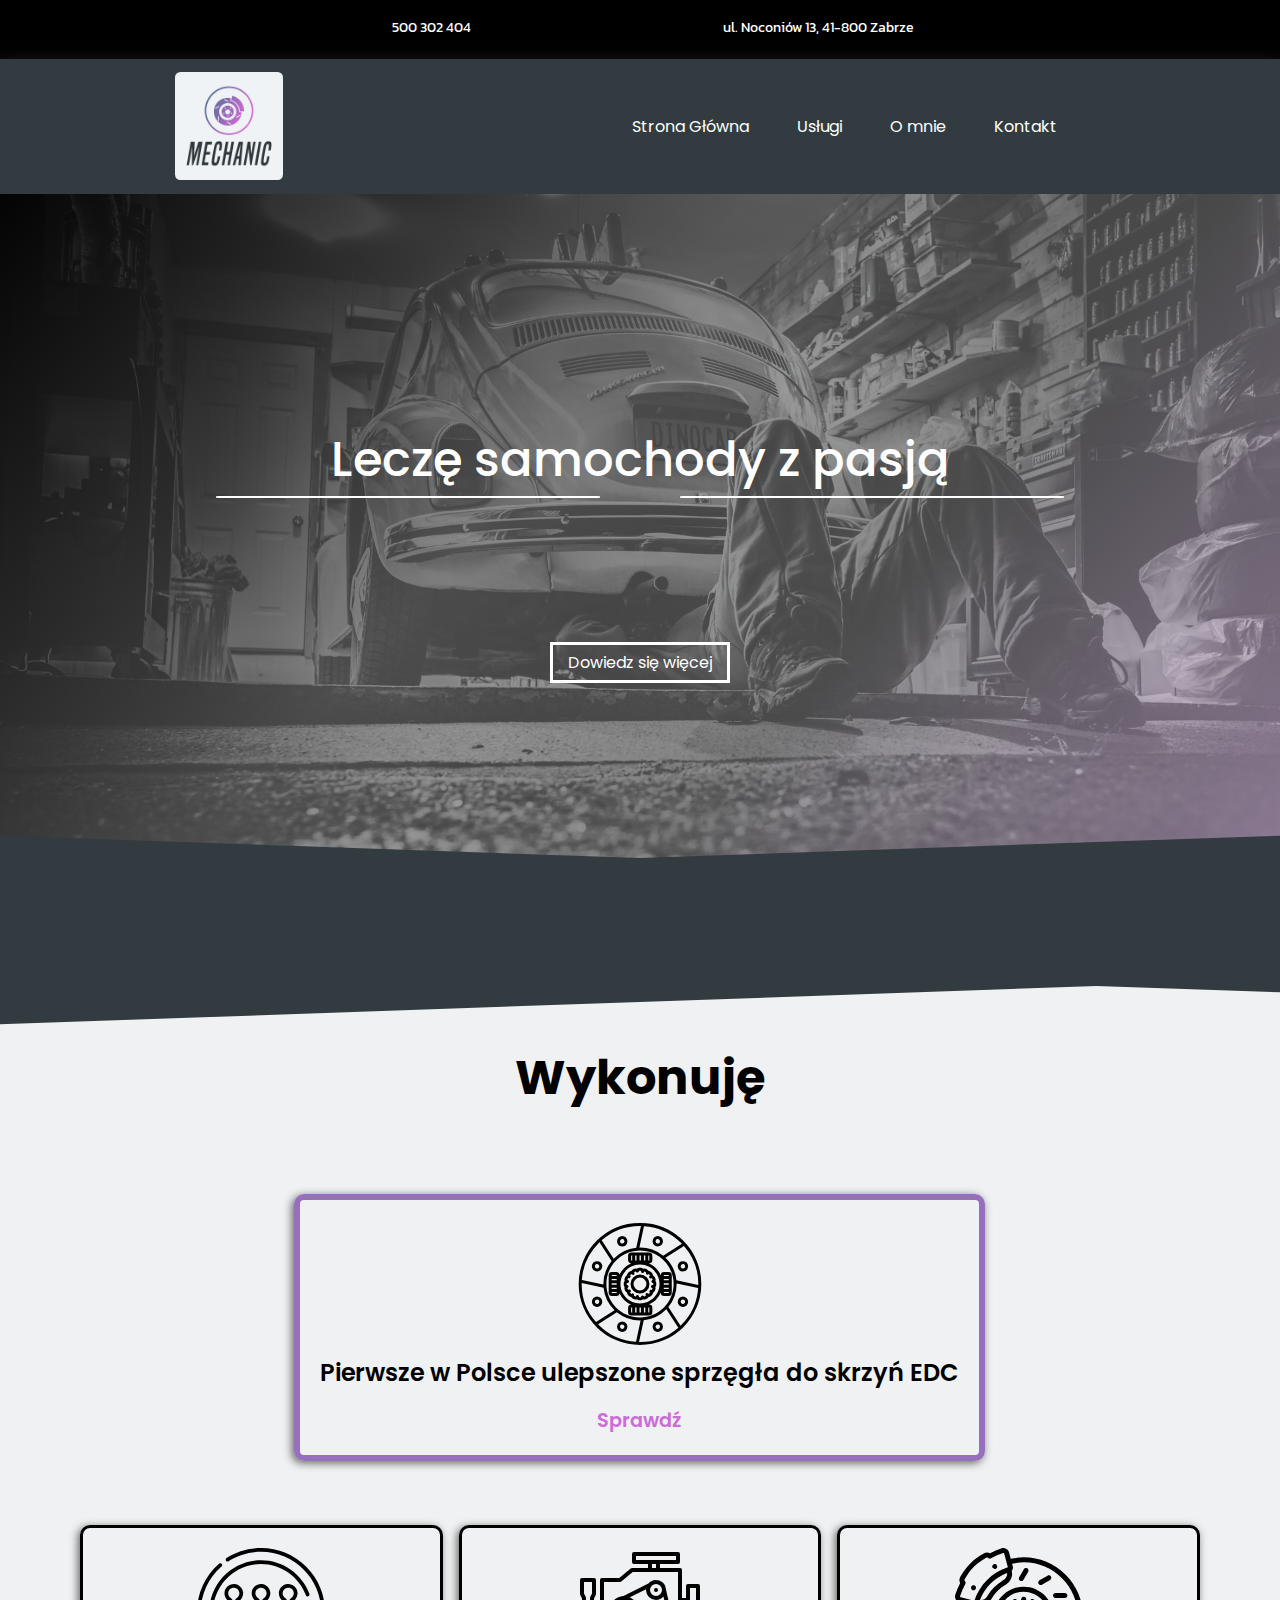
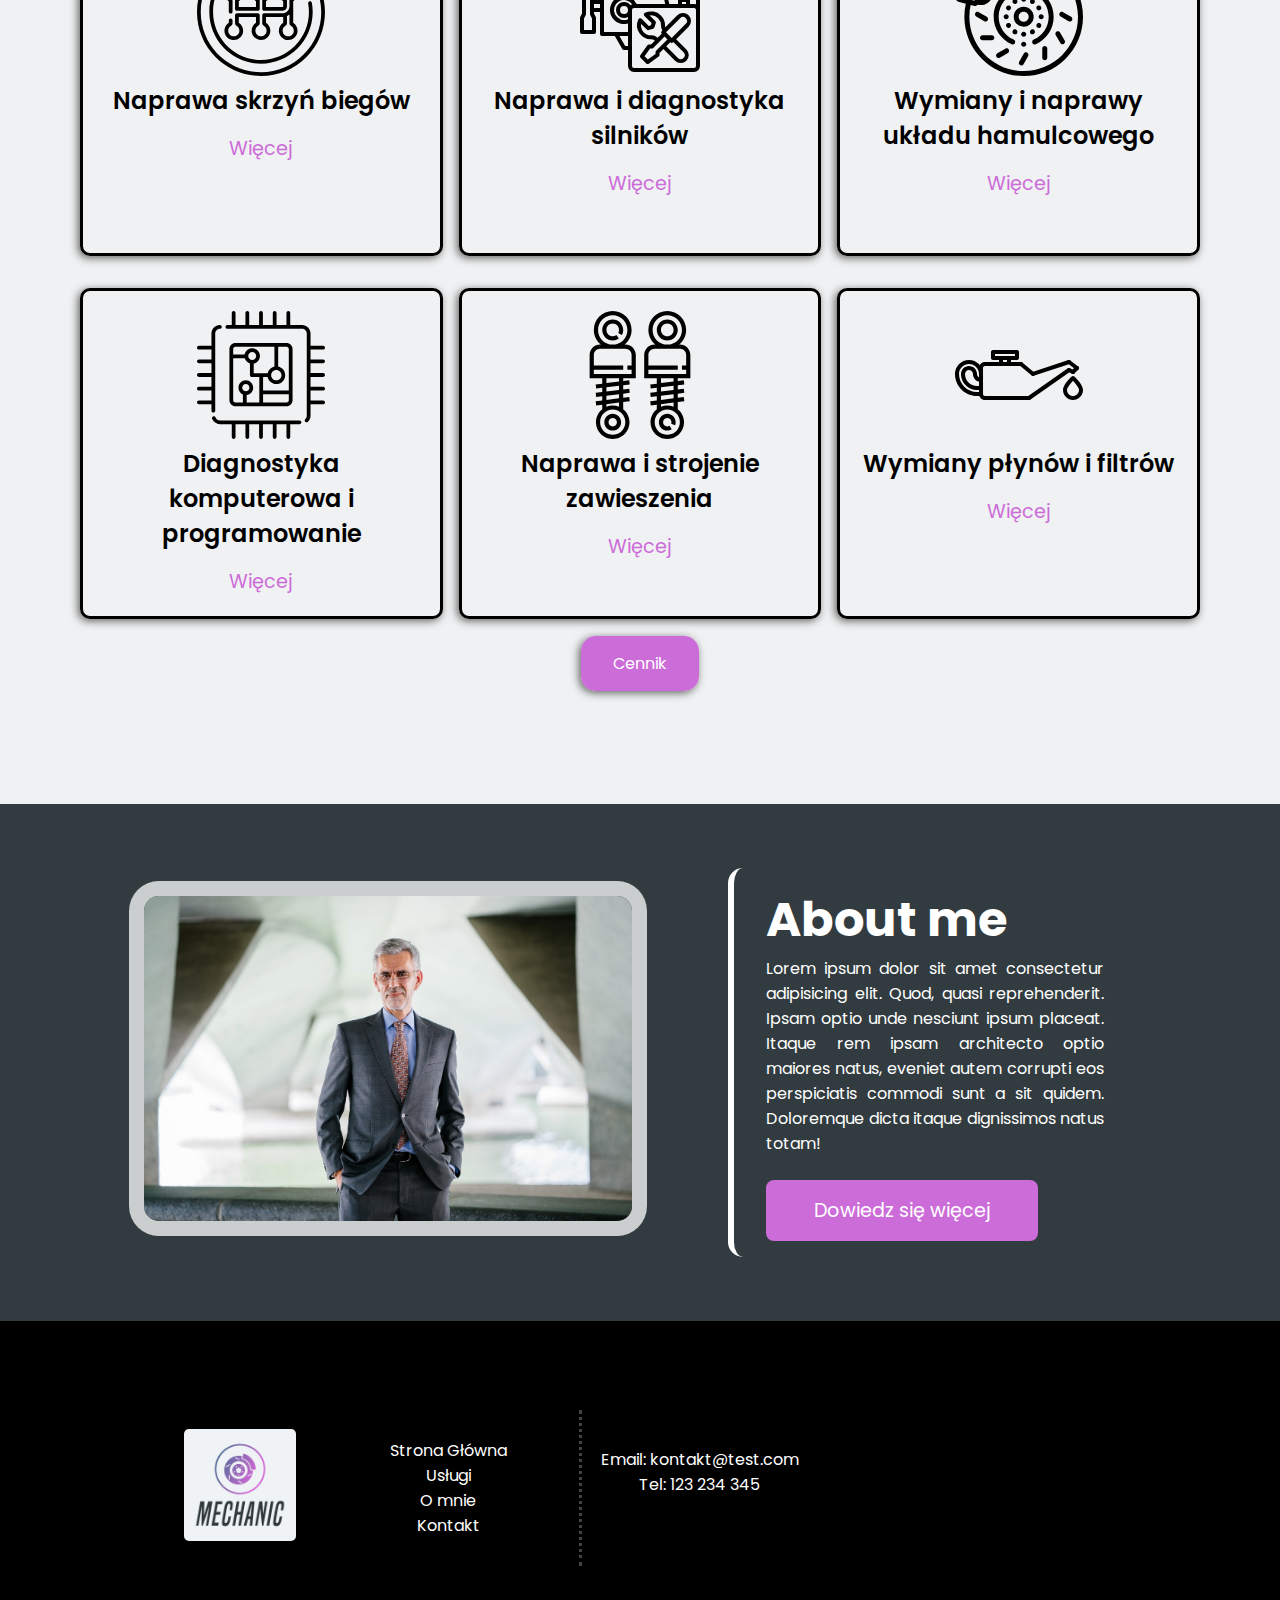
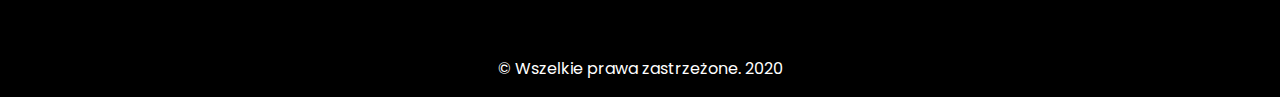
<file: index.html>
<!DOCTYPE html>
<html lang="pl">
<head>
    <meta charset="UTF-8">
    <meta name="viewport" content="width=device-width, initial-scale=1.0">

    <!-- FAVICONS -->
        <link rel="shortcut icon" href="favicon/favicon.ico">
        <link rel="icon" sizes="16x16 32x32 64x64" href="favicon/favicon.ico">
        <link rel="icon" type="image/png" sizes="196x196" href="favicon/favicon-192.png">
        <link rel="icon" type="image/png" sizes="160x160" href="favicon/favicon-160.png">
        <link rel="icon" type="image/png" sizes="96x96" href="favicon/favicon-96.png">
        <link rel="icon" type="image/png" sizes="64x64" href="favicon/favicon-64.png">
        <link rel="icon" type="image/png" sizes="32x32" href="favicon/favicon-32.png">
        <link rel="icon" type="image/png" sizes="16x16" href="favicon/favicon-16.png">
        <link rel="apple-touch-icon" href="favicon/favicon-57.png">
        <link rel="apple-touch-icon" sizes="114x114" href="favicon/favicon-114.png">
        <link rel="apple-touch-icon" sizes="72x72" href="favicon/favicon-72.png">
        <link rel="apple-touch-icon" sizes="144x144" href="favicon/favicon-144.png">
        <link rel="apple-touch-icon" sizes="60x60" href="favicon/favicon-60.png">
        <link rel="apple-touch-icon" sizes="120x120" href="favicon/favicon-120.png">
        <link rel="apple-touch-icon" sizes="76x76" href="favicon/favicon-76.png">
        <link rel="apple-touch-icon" sizes="152x152" href="favicon/favicon-152.png">
        <link rel="apple-touch-icon" sizes="180x180" href="favicon/favicon-180.png">
        <meta name="msapplication-TileColor" content="#FFFFFF">
        <meta name="msapplication-TileImage" content="favicon/favicon-144.png">
        <meta name="msapplication-config" content="favicon/browserconfig.xml">
    <!-- //////////////////////////////////////////////////////// -->


    <!-- Primary Meta Tags -->
    <title>Mechanika samochodowa | Zabrze | TomCarGarage</title>
    <meta name="title" content="Mechanika samochodowa | Zabrze | TomCarGarage">
    <meta name="description" content="Leczymy samochody z pasją. Wykonuję: naprawy skrzyń DSG i innych, diagnostykę komputerową, wymiany płynów, naprawę silników, zawieszenia i elektroniki.">

    <!-- Open Graph / Facebook -->
    <meta property="og:type" content="website">
    <meta property="og:url" content="https://tomek-strona.netlify.app/">
    <meta property="og:title" content="Mechanika samochodowa | Zabrze | TomCarGarage">
    <meta property="og:description" content="Leczymy samochody z pasją. Wykonuję: naprawy skrzyń DSG i innych, diagnostykę komputerową, wymiany płynów, naprawę silników, zawieszenia i elektroniki.">
    <meta property="og:image" content="https://tomek-strona.netlify.app/img/cover.png">

    <!-- Twitter -->
    <meta property="twitter:card" content="summary_large_image">
    <meta property="twitter:url" content="https://tomek-strona.netlify.app/">
    <meta property="twitter:title" content="Mechanika samochodowa | Zabrze | TomCarGarage">
    <meta property="twitter:description" content="Leczymy samochody z pasją. Wykonuję: naprawy skrzyń DSG i innych, diagnostykę komputerową, wymiany płynów, naprawę silników, zawieszenia i elektroniki.">
    <meta property="twitter:image" content="https://tomek-strona.netlify.app/img/cover.png">
    <meta name="keywords" content="mechanik, Zabrze, sprzęgła, dsg, auto, naprawa aut, samochody, mechanika samochodowa">
    

    <link rel="stylesheet" href="https://cdnjs.cloudflare.com/ajax/libs/font-awesome/5.15.1/css/all.min.css" integrity="sha512-+4zCK9k+qNFUR5X+cKL9EIR+ZOhtIloNl9GIKS57V1MyNsYpYcUrUeQc9vNfzsWfV28IaLL3i96P9sdNyeRssA==" crossorigin="anonymous" />

    <link rel="stylesheet" href="./css/main.css" type="text/css">
    
</head>
<body id="body">

    <div class="preloader"> 
        <div class="preloader-nut-icon">
            <img src="./img/nut_icon.svg" alt="" />
        </div>
        <p>Ładowanie...</p>    
    </div>
<!-- Upbar -->
    <div id ="upbar" class="upbar">
        <div class="upbar-container flex">
            <a href="tel:500302404" class="upbar-link">
                <div class="upbar-item flex">
                    <i class="fas fa-phone-alt"></i>
                    <span>500 302 404</span>
                </div>
            </a>
            <a href="https://goo.gl/maps/t9JzW37qsc8tWiyz9" class="upbar-link" target="_blank">
                <div class="upbar-item flex">
                    <i class="fas fa-map-marked-alt"></i>
                    <span>ul. Noconiów 13, 41-800 Zabrze</span>
                </div>
            </a>
        </div>
    </div>
<!-- Navbar -->
    <div id="navbar" class="navbar flex">
        <div class="logo">
            <a href="/" class="logo-link">
                <img src="./img/default.png" alt="logo" id="logo-img"/>
            </a>
        </div>
        <!-- Menu -->
        <nav>
            <ul id="desctop-menu" class="flex">
                <li>
                    <a href="/">Strona Główna</a>
                </li>
                <li>
                    <a href="/uslugi">Usługi</a>
                </li>
                <li>
                    <a href="/o-mnie">O mnie</a>
                </li>
                <li>
                    <a href="/kontakt">Kontakt</a>
                </li>
            </ul>

            <a id ="hamburger" href="javascript: void(0)">
                <i class="fas fa-bars"></i>
            </a>
        </nav>
        <div id="mobile-menu-container" class="inactive">
            <div id="close-icon-mobile-menu" class="close-icon">
                <i class="fas fa-times"></i>
            </div>
            <ul id="mobile-menu" class="flex">
                <li>
                    <a href="/">Strona Główna</a>
                </li>
                <li>
                    <a href="/uslugi">Usługi</a>
                </li>
                <li>
                    <a href="/o-mnie">O mnie</a>
                </li>
                <li>
                    <a href="/kontakt">Kontakt</a>
                </li>
            </ul>
            <div class="quick-contact flex">
                <a href="tel:500302404" target="_blank" class="call button-color-bg">
                    <i class="fas fa-phone-alt"></i> Zadzwoń
                </a>
                <a href="https://goo.gl/maps/t9JzW37qsc8tWiyz9" target="_blank" class="call button-color-bg">
                    <i class="fas fa-map-marked-alt"></i> Prowadź do warsztatu
                </a>
            </div>
        </div>
        
    </div>
    <div id="main" class="content">
        
        <!-- Showcase -->
        <div class="showcase flex">
            <div class="bg-gradient flex">
                <div class="showcase-paragraph text-center">
                    <p> Leczę samochody z pasją</p>
                </div>
                <div class="line-with-key-container flex">   
                    <div class="line-left">
                        <hr />
                    </div>
                    <div class="key-icon">
                        <i class="fas fa-wrench"></i>
                    </div>
                    <div class="line-right">
                        <hr/>
                    </div>
                </div>
                <!-- Tutaj musi być grid -->
                <div class="check-for-more ">
                    <a href="#what-i-am-doing" class="scrollTo button-white-transparent text-center">
                        Dowiedz się więcej                      
                        <br/>
                        <i class="fas fa-arrow-down"></i>
                    </a>
                </div>
            
            </div>
        
        </div>

        <!-- What i do -->
        <div class="container-what-i-am-doing">
        <div class="divider-1"></div>
        <div class="divider-2"></div>
        <div class="container-grid text-center">
            <h1 id="what-i-am-doing">Wykonuję</h1>
            <div class="services grid">
                <div class="card service-1 ">
                    <img src="./img/clutch-disc.svg" alt="sprzęgło-icon">
                    <p class="text-bold">Pierwsze w Polsce ulepszone sprzęgła do skrzyń EDC</p>
                    
                    <a href="/uslugi" class="text-bold">
                        Sprawdź
                       <i class= " fas fa-arrow-circle-right visible" ></i>
                    </a>

                </div>
                <div class="card service-2 ">
                    <img src="./img/transmission.svg" alt="sprzęgło-icon">
                    <p class="text-bold">Naprawa skrzyń biegów</p>
                    
                    <a href="/uslugi" class="">
                        Więcej
                       <i class= " fas fa-arrow-circle-right visible" ></i>
                    </a>

                </div>
                <div class="card service-2 ">
                    <img src="./img/engine.svg" alt="sprzęgło-icon">
                    <p class="text-bold">Naprawa i diagnostyka silników</p>
                    
                    <a href="/uslugi" class="">
                        Więcej
                       <i class= " fas fa-arrow-circle-right visible" ></i>
                    </a>

                </div>
                <div class="card service-2 ">
                    <img src="./img/disc-brake.svg" alt="sprzęgło-icon">
                    <p class="text-bold">Wymiany i naprawy układu hamulcowego</p>
                    
                    <a href="/uslugi" class="">
                        Więcej
                       <i class= " fas fa-arrow-circle-right visible" ></i>
                    </a>

                </div>
                <div class="card service-2 ">
                    <img src="./img/cpu.svg" alt="sprzęgło-icon">
                    <p class="text-bold">Diagnostyka komputerowa i programowanie</p>
                    
                    <a href="/uslugi" class="">
                        Więcej
                       <i class= " fas fa-arrow-circle-right visible" ></i>
                    </a>

                </div>
                <div class="card service-2 ">
                    <img src="./img/car-parts.svg" alt="sprzęgło-icon">
                    <p class="text-bold">Naprawa i strojenie zawieszenia</p>
                    
                    <a href="/uslugi" class="">
                        Więcej
                       <i class= " fas fa-arrow-circle-right visible" ></i>
                    </a>

                </div>
                <div class="card service-2 ">
                    <img src="./img/engine-oil.svg" alt="sprzęgło-icon">
                    <p class="text-bold">Wymiany płynów i filtrów</p>
                    
                    <a href="#" class="">
                        Więcej
                       <i class= " fas fa-arrow-circle-right visible" ></i>
                    </a>

                </div>
                
            </div>
            <div class="price-list text-center">
                <a href="/uslugi" class="button-color-bg">Cennik</a>
            </div> 
        </div>
        
        </div>
        <!-- About me -->
        <div class="grid about-me-container ">
            <!-- Zrobić slideshow!!! -->
            <div class="photo"> 
                <img src="./img/pexels-mentatdgt-1138903.jpg" alt="moje zdjęcie" />
            </div>
            <div class="text">
                <h1>About me</h1>
                <p>Lorem ipsum dolor sit amet consectetur adipisicing elit. Quod, quasi reprehenderit. Ipsam optio unde nesciunt ipsum placeat. Itaque rem ipsam architecto optio maiores natus, eveniet autem corrupti eos perspiciatis commodi sunt a sit quidem. Doloremque dicta itaque dignissimos natus totam!</p>
                <a href="/o-mnie" class="button-color-animated-arrow">Dowiedz się więcej <i class= " fas fa-arrow-circle-right visible " ></i></a>
            </div>
        </div>
    
        <!-- Footer (PRZENIEŚĆ POZA MAIN)-->
        <footer>
            <div class="footer grid">
                <div class="footer-logo">
                    <a href="/" class="logo-link">
                        <img src="./img/default.png" alt="logo"/>
                    </a>
                </div>
                <div class="footer-menu">
                    <ul class="">
                        <li>
                            <a href="/">Strona Główna</a>
                        </li>
                        <li>
                            <a href="uslugi.html">Usługi</a>
                        </li>
                        <li>
                            <a href="o-mnie.html">O mnie</a>
                        </li>
                        <li>
                            <a href="kontakt.html">Kontakt</a>
                        </li>
                    </ul>
                </div>
                <div class="footer-kontakt flex">
                    <div class="footer-line"></div>
                    <div class="tel-email flex">
                        <p>Email: kontakt@test.com</p>
                        <p>Tel: 123 234 345</p>
                        <div class="social-media flex">
                            <a href="#">
                                <i class="fab fa-facebook-square facebook-icon"></i>
                            </a>
                            <a href="#">
                                <i class="fab fa-twitter-square twitter-icon"></i>
                            </a>
                        </div>
                    </div>
                    
                    <div class="footer-map">
                        <iframe src="https://www.google.com/maps/embed?pb=!1m18!1m12!1m3!1d2550.2762153702884!2d18.795979416092482!3d50.26810097945069!2m3!1f0!2f0!3f0!3m2!1i1024!2i768!4f13.1!3m3!1m2!1s0x471133045d5e6ad3%3A0xc408159da229791a!2sNoconi%C3%B3w%2013%2C%2041-810%20Zabrze!5e0!3m2!1spl!2spl!4v1610849363486!5m2!1spl!2spl" width="300" height="200" frameborder="0" style="border:0;" allowfullscreen="" aria-hidden="false" tabindex="0"></iframe>
                    </div>
                </div>
                
            </div>
            <div class="copy text-center"><span>&copy Wszelkie prawa zastrzeżone. 2020</span></div>
        </footer>
    </div>

    <script src="https://cdnjs.cloudflare.com/ajax/libs/gsap/3.6.0/gsap.min.js"></script>
    <script src="https://code.jquery.com/jquery-3.5.1.min.js" integrity="sha256-9/aliU8dGd2tb6OSsuzixeV4y/faTqgFtohetphbbj0=" crossorigin="anonymous"></script>
    <script src="./js/main.js"></script>
</body>
</html>
</file>
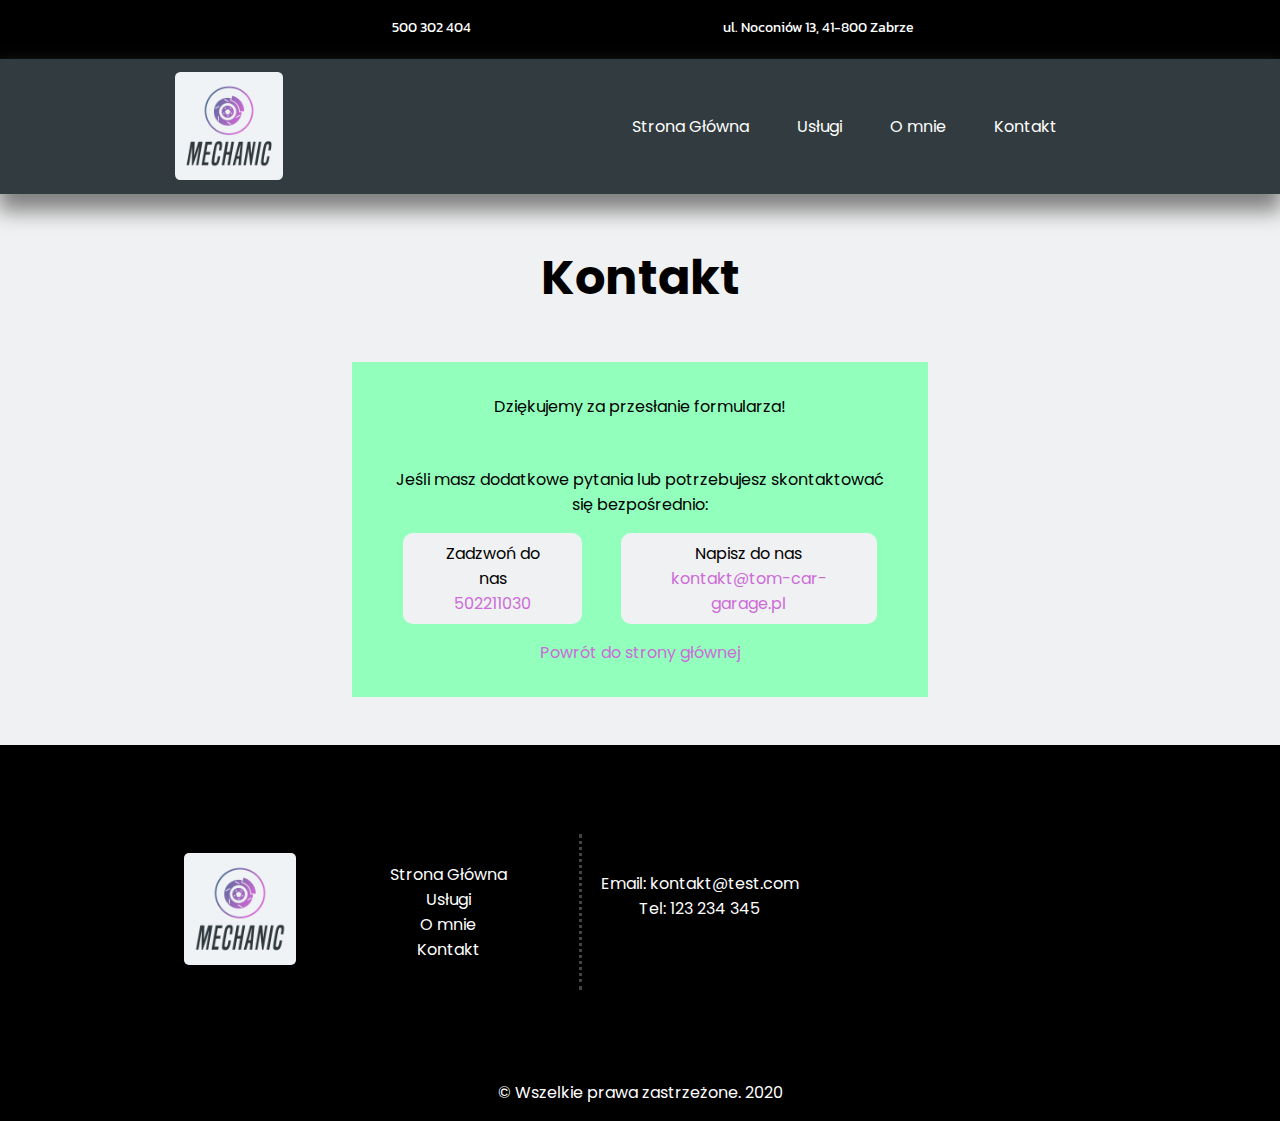
<file: form-success.html>
<!DOCTYPE html>
<html lang="pl">
<head>
    <meta charset="UTF-8">
    <meta http-equiv="X-UA-Compatible" content="IE=edge">
    <meta name="viewport" content="width=device-width, initial-scale=1.0">

    <link rel="shortcut icon" href="favicon/favicon.ico">
        <link rel="icon" sizes="16x16 32x32 64x64" href="favicon/favicon.ico">
        <link rel="icon" type="image/png" sizes="196x196" href="favicon/favicon-192.png">
        <link rel="icon" type="image/png" sizes="160x160" href="favicon/favicon-160.png">
        <link rel="icon" type="image/png" sizes="96x96" href="favicon/favicon-96.png">
        <link rel="icon" type="image/png" sizes="64x64" href="favicon/favicon-64.png">
        <link rel="icon" type="image/png" sizes="32x32" href="favicon/favicon-32.png">
        <link rel="icon" type="image/png" sizes="16x16" href="favicon/favicon-16.png">
        <link rel="apple-touch-icon" href="favicon/favicon-57.png">
        <link rel="apple-touch-icon" sizes="114x114" href="favicon/favicon-114.png">
        <link rel="apple-touch-icon" sizes="72x72" href="favicon/favicon-72.png">
        <link rel="apple-touch-icon" sizes="144x144" href="favicon/favicon-144.png">
        <link rel="apple-touch-icon" sizes="60x60" href="favicon/favicon-60.png">
        <link rel="apple-touch-icon" sizes="120x120" href="favicon/favicon-120.png">
        <link rel="apple-touch-icon" sizes="76x76" href="favicon/favicon-76.png">
        <link rel="apple-touch-icon" sizes="152x152" href="favicon/favicon-152.png">
        <link rel="apple-touch-icon" sizes="180x180" href="favicon/favicon-180.png">
        <meta name="msapplication-TileColor" content="#FFFFFF">
        <meta name="msapplication-TileImage" content="favicon/favicon-144.png">
        <meta name="msapplication-config" content="favicon/browserconfig.xml">



    <title>Formularz wysłany!</title>

    <meta name="keywords" content="mechanik, Zabrze, sprzęgła, dsg, auto, naprawa aut, samochody, mechanika samochodowa">
    

    <link rel="stylesheet" href="https://cdnjs.cloudflare.com/ajax/libs/font-awesome/5.15.1/css/all.min.css" integrity="sha512-+4zCK9k+qNFUR5X+cKL9EIR+ZOhtIloNl9GIKS57V1MyNsYpYcUrUeQc9vNfzsWfV28IaLL3i96P9sdNyeRssA==" crossorigin="anonymous" />
    <link rel="stylesheet" href="./css/main.css" type="text/css">
</head>
<body>
    <!-- Upbar -->
    <div id ="upbar" class="upbar">
        <div class="upbar-container flex">
            <a href="tel:500302404" class="upbar-link">
                <div class="upbar-item flex">
                    <i class="fas fa-phone-alt"></i>
                    <span>500 302 404</span>
                </div>
            </a>
            <a href="https://goo.gl/maps/t9JzW37qsc8tWiyz9" class="upbar-link" target="_blank">
                <div class="upbar-item flex">
                    <i class="fas fa-map-marked-alt"></i>
                    <span>ul. Noconiów 13, 41-800 Zabrze</span>
                </div>
            </a>
        </div>
    </div>
    <!-- Navbar -->
    <div id="navbar" class="navbar flex">
        <div class="logo">
            <a href="/" class="logo-link">
                <img src="./img/default.png" alt="logo" id="logo-img"/>
            </a>
        </div>
        <!-- Menu -->
        <nav>
            <ul id="desctop-menu" class="flex">
                <li>
                    <a href="/">Strona Główna</a>
                </li>
                <li>
                    <a href="/uslugi">Usługi</a>
                </li>
                <li>
                    <a href="/o-mnie">O mnie</a>
                </li>
                <li>
                    <a href="/kontakt">Kontakt</a>
                </li>
            </ul>

            <a id ="hamburger" href="javascript: void(0)">
                <i class="fas fa-bars"></i>
            </a>
        </nav>
        <div id="mobile-menu-container" class="inactive">
            <div id="close-icon-mobile-menu" class="close-icon">
                <i class="fas fa-times"></i>
            </div>
            <ul id="mobile-menu" class="flex">
                <li>
                    <a href="/">Strona Główna</a>
                </li>
                <li>
                    <a href="/uslugi">Usługi</a>
                </li>
                <li>
                    <a href="/o-mnie">O mnie</a>
                </li>
                <li>
                    <a href="/kontakt">Kontakt</a>
                </li>
            </ul>
            <div class="quick-contact flex">
                <a href="tel:500302404" target="_blank" class="call button-color-bg">
                    <i class="fas fa-phone-alt"></i> Zadzwoń
                </a>
                <a href="https://goo.gl/maps/t9JzW37qsc8tWiyz9" target="_blank" class="call button-color-bg">
                    <i class="fas fa-map-marked-alt"></i> Prowadź do warsztatu
                </a>
            </div>
        </div>
        
    </div>

    <main class="main-contact content">
        <header class="contact-me-header">
            <h1>Kontakt</h1>
        </header>
        <article class="success-msg-container">
            <div class="success-msg-div">
                <p class="msg">Dziękujemy za przesłanie formularza!</p>
                <p class="additional-msg">Jeśli masz dodatkowe pytania lub potrzebujesz skontaktować się bezpośrednio:</p>
                <div class="contact-forms">
                    <div class="contact-form contact-form-phone">
                        <p>Zadzwoń do nas</p>
                        <a href="tel:502211030">
                            <i class="fas fa-phone-alt"></i>
                            502211030
                        </a>
                    </div>
                    <div class="contact-form contact-form-mail">
                        <p>Napisz do nas</p>
                        <a href="mailto:kontakt@tom-car-garage.pl">
                            <i class="fas fa-envelope"></i>
                            kontakt@tom-car-garage.pl
                        </a>
                    </div>
                </div>
                <p>
                    <a href="/"><i class="fas fa-long-arrow-alt-left"></i> Powrót do strony głównej</a>
                </p>
            </div>
        </article>
    </main>
    <footer>
        <div class="footer grid">
            <div class="footer-logo">
                <a href="/" class="logo-link">
                    <img src="./img/default.png" alt="logo"/>
                </a>
            </div>
            <div class="footer-menu">
                <ul class="">
                    <li>
                        <a href="/">Strona Główna</a>
                    </li>
                    <li>
                        <a href="/uslugi">Usługi</a>
                    </li>
                    <li>
                        <a href="/o-mnie">O mnie</a>
                    </li>
                    <li>
                        <a href="/kontakt">Kontakt</a>
                    </li>
                </ul>
            </div>
            <div class="footer-kontakt flex">
                <div class="footer-line"></div>
                <div class="tel-email flex">
                    <p>Email: kontakt@test.com</p>
                    <p>Tel: 123 234 345</p>
                    <div class="social-media flex">
                        <a href="#">
                            <i class="fab fa-facebook-square facebook-icon"></i>
                        </a>
                        <a href="#">
                            <i class="fab fa-twitter-square twitter-icon"></i>
                        </a>
                    </div>
                </div>
                
                <div class="footer-map">
                    <iframe src="https://www.google.com/maps/embed?pb=!1m18!1m12!1m3!1d2550.2762153702884!2d18.795979416092482!3d50.26810097945069!2m3!1f0!2f0!3f0!3m2!1i1024!2i768!4f13.1!3m3!1m2!1s0x471133045d5e6ad3%3A0xc408159da229791a!2sNoconi%C3%B3w%2013%2C%2041-810%20Zabrze!5e0!3m2!1spl!2spl!4v1610849363486!5m2!1spl!2spl" width="300" height="200" frameborder="0" style="border:0;" allowfullscreen="" aria-hidden="false" tabindex="0"></iframe>
                </div>
            </div>
            
        </div>
        <div class="copy text-center"><span>&copy Wszelkie prawa zastrzeżone. 2020</span></div>
    </footer>

    <script src="https://code.jquery.com/jquery-3.5.1.min.js" integrity="sha256-9/aliU8dGd2tb6OSsuzixeV4y/faTqgFtohetphbbj0=" crossorigin="anonymous"></script>
    <script src="https://cdnjs.cloudflare.com/ajax/libs/gsap/3.6.0/gsap.min.js"></script>
    <script src="./js/main.js"></script>
    
</body>
</html>
</file>
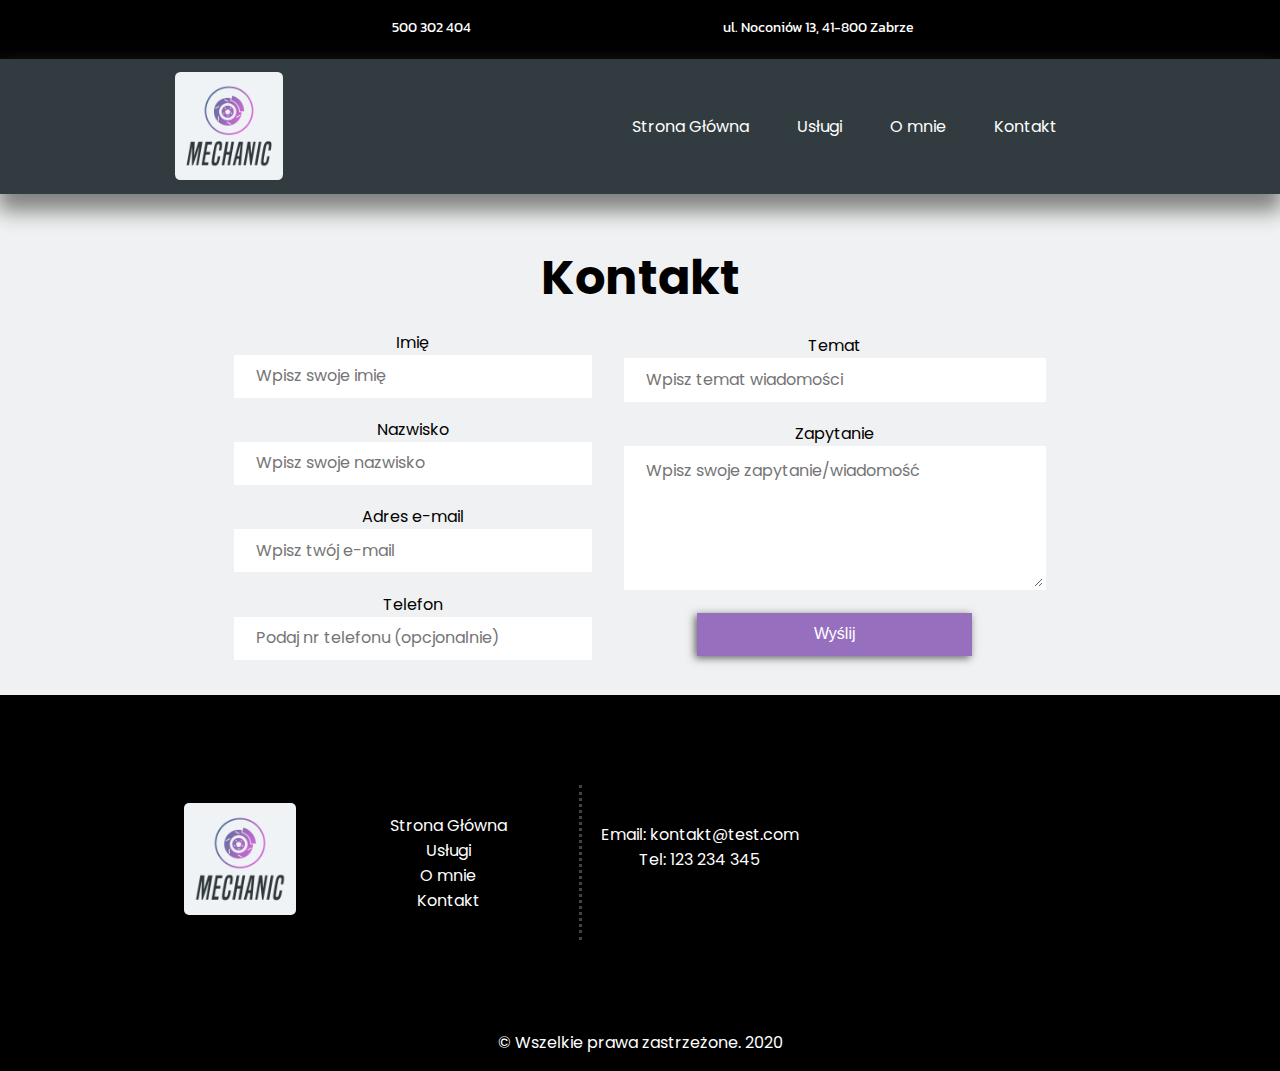
<file: kontakt.html>
<!DOCTYPE html>
<html lang="pl">
<head>
    <meta charset="UTF-8">
    <meta http-equiv="X-UA-Compatible" content="IE=edge">
    <meta name="viewport" content="width=device-width, initial-scale=1.0">

    <link rel="shortcut icon" href="favicon/favicon.ico">
        <link rel="icon" sizes="16x16 32x32 64x64" href="favicon/favicon.ico">
        <link rel="icon" type="image/png" sizes="196x196" href="favicon/favicon-192.png">
        <link rel="icon" type="image/png" sizes="160x160" href="favicon/favicon-160.png">
        <link rel="icon" type="image/png" sizes="96x96" href="favicon/favicon-96.png">
        <link rel="icon" type="image/png" sizes="64x64" href="favicon/favicon-64.png">
        <link rel="icon" type="image/png" sizes="32x32" href="favicon/favicon-32.png">
        <link rel="icon" type="image/png" sizes="16x16" href="favicon/favicon-16.png">
        <link rel="apple-touch-icon" href="favicon/favicon-57.png">
        <link rel="apple-touch-icon" sizes="114x114" href="favicon/favicon-114.png">
        <link rel="apple-touch-icon" sizes="72x72" href="favicon/favicon-72.png">
        <link rel="apple-touch-icon" sizes="144x144" href="favicon/favicon-144.png">
        <link rel="apple-touch-icon" sizes="60x60" href="favicon/favicon-60.png">
        <link rel="apple-touch-icon" sizes="120x120" href="favicon/favicon-120.png">
        <link rel="apple-touch-icon" sizes="76x76" href="favicon/favicon-76.png">
        <link rel="apple-touch-icon" sizes="152x152" href="favicon/favicon-152.png">
        <link rel="apple-touch-icon" sizes="180x180" href="favicon/favicon-180.png">
        <meta name="msapplication-TileColor" content="#FFFFFF">
        <meta name="msapplication-TileImage" content="favicon/favicon-144.png">
        <meta name="msapplication-config" content="favicon/browserconfig.xml">



    <title>Kontakt | Mechanik Zabrze</title>

    <meta name="keywords" content="mechanik, Zabrze, sprzęgła, dsg, auto, naprawa aut, samochody, mechanika samochodowa">
    

    <link rel="stylesheet" href="https://cdnjs.cloudflare.com/ajax/libs/font-awesome/5.15.1/css/all.min.css" integrity="sha512-+4zCK9k+qNFUR5X+cKL9EIR+ZOhtIloNl9GIKS57V1MyNsYpYcUrUeQc9vNfzsWfV28IaLL3i96P9sdNyeRssA==" crossorigin="anonymous" />
    <link rel="stylesheet" href="./css/main.css" type="text/css">
</head>
<body>
    <div class="preloader"> 
        <div class="preloader-nut-icon">
            <img src="./img/nut_icon.svg" alt="" />
        </div>
        <p>Ładowanie...</p>    
    </div>
    <!-- Upbar -->
    <div id ="upbar" class="upbar">
        <div class="upbar-container flex">
            <a href="tel:500302404" class="upbar-link">
                <div class="upbar-item flex">
                    <i class="fas fa-phone-alt"></i>
                    <span>500 302 404</span>
                </div>
            </a>
            <a href="https://goo.gl/maps/t9JzW37qsc8tWiyz9" class="upbar-link" target="_blank">
                <div class="upbar-item flex">
                    <i class="fas fa-map-marked-alt"></i>
                    <span>ul. Noconiów 13, 41-800 Zabrze</span>
                </div>
            </a>
        </div>
    </div>
    <!-- Navbar -->
    <div id="navbar" class="navbar flex">
        <div class="logo">
            <a href="/" class="logo-link">
                <img src="./img/default.png" alt="logo" id="logo-img"/>
            </a>
        </div>
        <!-- Menu -->
        <nav>
            <ul id="desctop-menu" class="flex">
                <li>
                    <a href="/">Strona Główna</a>
                </li>
                <li>
                    <a href="/uslugi">Usługi</a>
                </li>
                <li>
                    <a href="/o-mnie">O mnie</a>
                </li>
                <li>
                    <a href="/kontakt">Kontakt</a>
                </li>
            </ul>

            <a id ="hamburger" href="javascript: void(0)">
                <i class="fas fa-bars"></i>
            </a>
        </nav>
        <div id="mobile-menu-container" class="inactive">
            <div id="close-icon-mobile-menu" class="close-icon">
                <i class="fas fa-times"></i>
            </div>
            <ul id="mobile-menu" class="flex">
                <li>
                    <a href="/">Strona Główna</a>
                </li>
                <li>
                    <a href="/uslugi">Usługi</a>
                </li>
                <li>
                    <a href="/o-mnie">O mnie</a>
                </li>
                <li>
                    <a href="/kontakt">Kontakt</a>
                </li>
            </ul>
            <div class="quick-contact flex">
                <a href="tel:500302404" target="_blank" class="call button-color-bg">
                    <i class="fas fa-phone-alt"></i> Zadzwoń
                </a>
                <a href="https://goo.gl/maps/t9JzW37qsc8tWiyz9" target="_blank" class="call button-color-bg">
                    <i class="fas fa-map-marked-alt"></i> Prowadź do warsztatu
                </a>
            </div>
        </div>
        
    </div>

    <main class="main-contact content">
        <header class="contact-me-header">
            <h1>Kontakt</h1>
        </header>
        <form method="POST" class="contact-form" netlify netlify-honeypot="bot-field" data-netlify="true" name="kontakt-form" action="/form-success">
            <div class="form-client-data">
                <label class="bot-field" for="bot-field">
                    Bot-field
                    <input type="text" name="bot-field" id="bot-field">
                </label>
                <label for="first-name">
                    Imię
                    <input id="first-name" type="text" name="first-name" placeholder="Wpisz swoje imię" required />
                </label>
                <label for="last-name">
                    Nazwisko
                    <input id="last-name" type="text" name="last-name" placeholder="Wpisz swoje nazwisko" required/>
                </label>
                <label for="email">
                    Adres e-mail
                    <input id="email" type="email" name="email" placeholder="Wpisz twój e-mail" required/>
                </label>
                <label for="phone">
                    Telefon
                    <input id="phone" type="tel" name="phone" placeholder="Podaj nr telefonu (opcjonalnie)"/>
                </label>
            </div>
            <div class="form-client-message">
                <label for="topic">
                    Temat
                    <input id="topic" class="form-topic" type="text" name="topic" placeholder="Wpisz temat wiadomości"/>
                </label>
                <label for="msg">
                    Zapytanie
                    <textarea class="msg" name="msg" id="msg" placeholder="Wpisz swoje zapytanie/wiadomość" required></textarea>
                </label>
                <input class="submit-btn" type="submit" value="Wyślij">
            </div>
            
            
        </form>
    </main>
    <footer>
        <div class="footer grid">
            <div class="footer-logo">
                <a href="/" class="logo-link">
                    <img src="./img/default.png" alt="logo"/>
                </a>
            </div>
            <div class="footer-menu">
                <ul class="">
                    <li>
                        <a href="/">Strona Główna</a>
                    </li>
                    <li>
                        <a href="/uslugi">Usługi</a>
                    </li>
                    <li>
                        <a href="/o-mnie">O mnie</a>
                    </li>
                    <li>
                        <a href="/kontakt">Kontakt</a>
                    </li>
                </ul>
            </div>
            <div class="footer-kontakt flex">
                <div class="footer-line"></div>
                <div class="tel-email flex">
                    <p>Email: kontakt@test.com</p>
                    <p>Tel: 123 234 345</p>
                    <div class="social-media flex">
                        <a href="#">
                            <i class="fab fa-facebook-square facebook-icon"></i>
                        </a>
                        <a href="#">
                            <i class="fab fa-twitter-square twitter-icon"></i>
                        </a>
                    </div>
                </div>
                
                <div class="footer-map">
                    <iframe src="https://www.google.com/maps/embed?pb=!1m18!1m12!1m3!1d2550.2762153702884!2d18.795979416092482!3d50.26810097945069!2m3!1f0!2f0!3f0!3m2!1i1024!2i768!4f13.1!3m3!1m2!1s0x471133045d5e6ad3%3A0xc408159da229791a!2sNoconi%C3%B3w%2013%2C%2041-810%20Zabrze!5e0!3m2!1spl!2spl!4v1610849363486!5m2!1spl!2spl" width="300" height="200" frameborder="0" style="border:0;" allowfullscreen="" aria-hidden="false" tabindex="0"></iframe>
                </div>
            </div>
            
        </div>
        <div class="copy text-center"><span>&copy Wszelkie prawa zastrzeżone. 2020</span></div>
    </footer>

    <script src="https://code.jquery.com/jquery-3.5.1.min.js" integrity="sha256-9/aliU8dGd2tb6OSsuzixeV4y/faTqgFtohetphbbj0=" crossorigin="anonymous"></script>
    <script src="https://cdnjs.cloudflare.com/ajax/libs/gsap/3.6.0/gsap.min.js"></script>
    <script src="./js/main.js"></script>
    
</body>
</html>
</file>
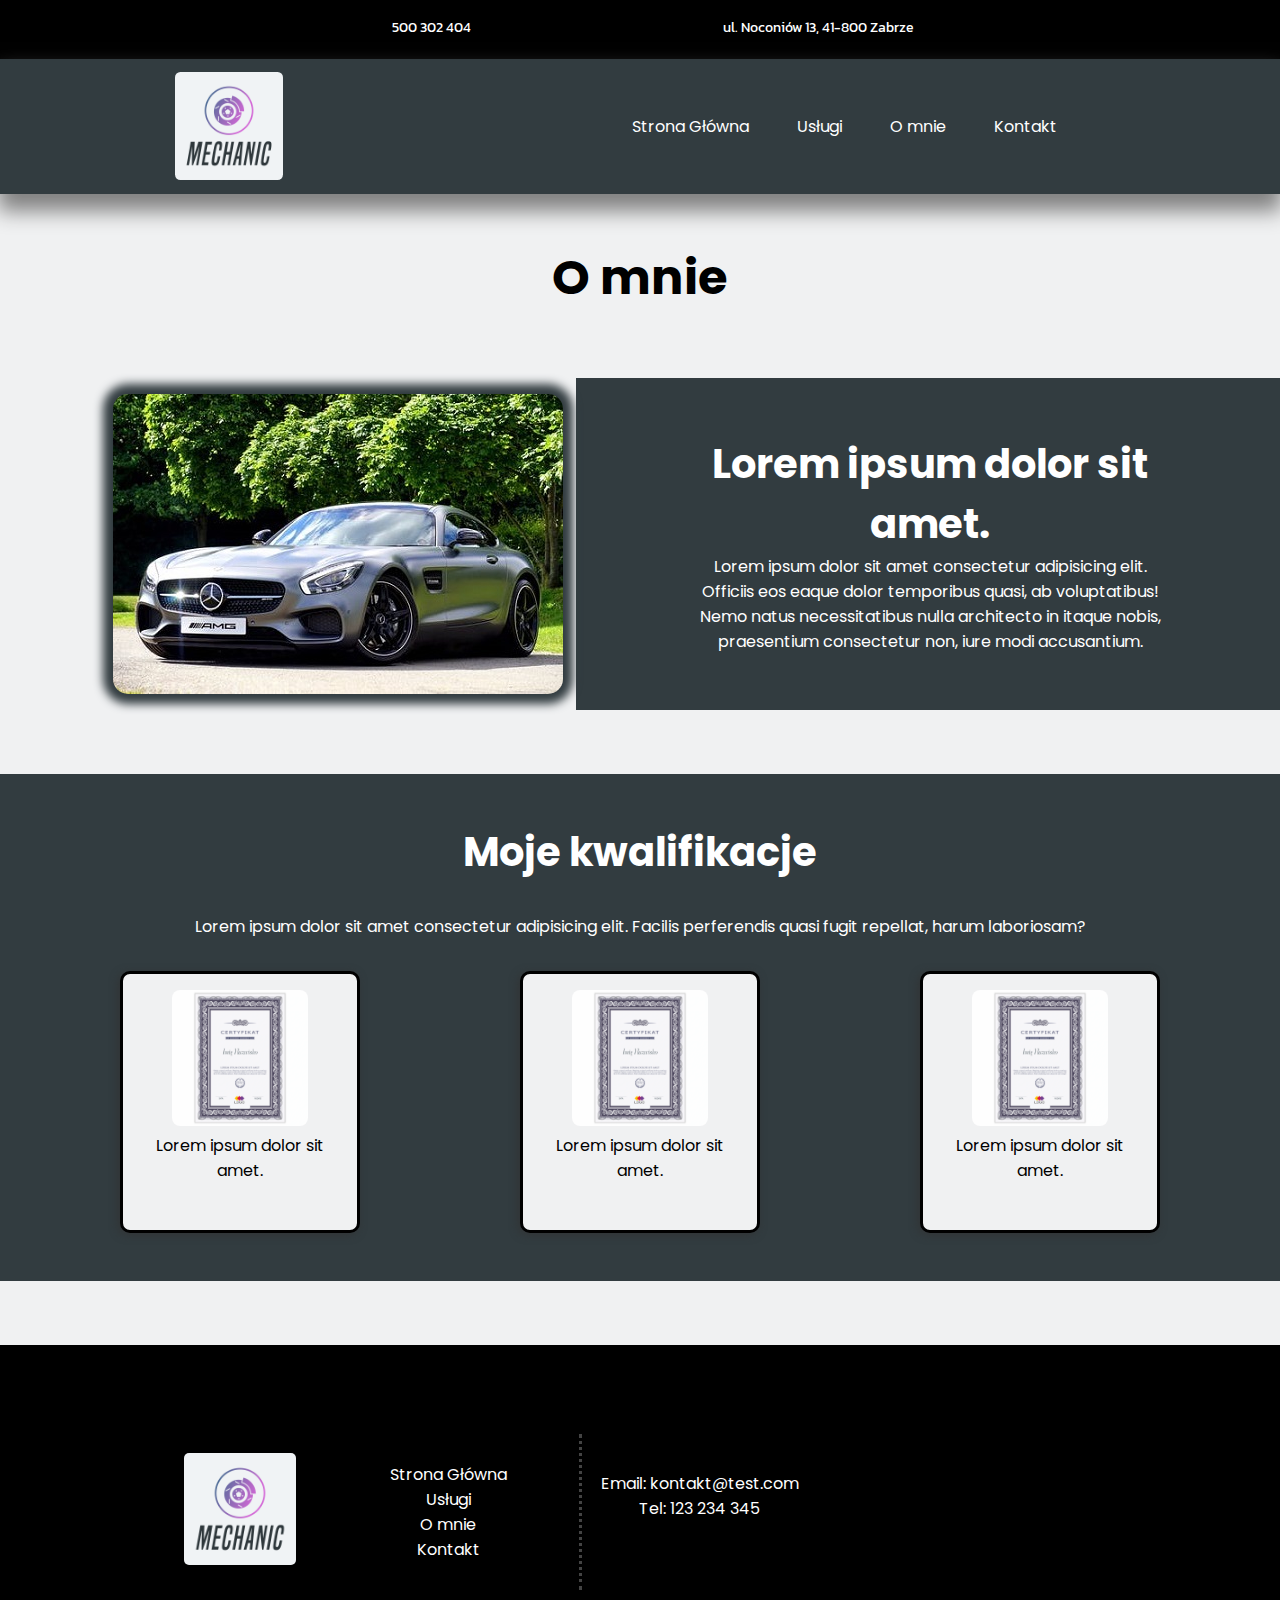
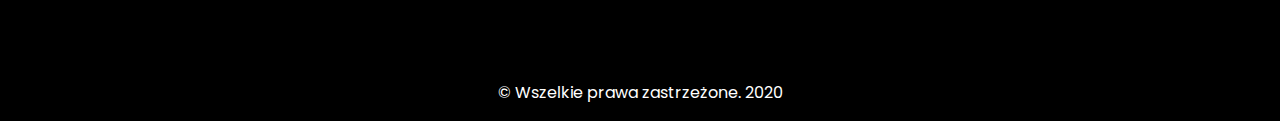
<file: o-mnie.html>
<!DOCTYPE html>
<html lang="en">
<head>
    <meta charset="UTF-8">
    <meta http-equiv="X-UA-Compatible" content="IE=edge">
    <meta name="viewport" content="width=device-width, initial-scale=1.0">

    <link rel="shortcut icon" href="favicon/favicon.ico">
        <link rel="icon" sizes="16x16 32x32 64x64" href="favicon/favicon.ico">
        <link rel="icon" type="image/png" sizes="196x196" href="favicon/favicon-192.png">
        <link rel="icon" type="image/png" sizes="160x160" href="favicon/favicon-160.png">
        <link rel="icon" type="image/png" sizes="96x96" href="favicon/favicon-96.png">
        <link rel="icon" type="image/png" sizes="64x64" href="favicon/favicon-64.png">
        <link rel="icon" type="image/png" sizes="32x32" href="favicon/favicon-32.png">
        <link rel="icon" type="image/png" sizes="16x16" href="favicon/favicon-16.png">
        <link rel="apple-touch-icon" href="favicon/favicon-57.png">
        <link rel="apple-touch-icon" sizes="114x114" href="favicon/favicon-114.png">
        <link rel="apple-touch-icon" sizes="72x72" href="favicon/favicon-72.png">
        <link rel="apple-touch-icon" sizes="144x144" href="favicon/favicon-144.png">
        <link rel="apple-touch-icon" sizes="60x60" href="favicon/favicon-60.png">
        <link rel="apple-touch-icon" sizes="120x120" href="favicon/favicon-120.png">
        <link rel="apple-touch-icon" sizes="76x76" href="favicon/favicon-76.png">
        <link rel="apple-touch-icon" sizes="152x152" href="favicon/favicon-152.png">
        <link rel="apple-touch-icon" sizes="180x180" href="favicon/favicon-180.png">
        <meta name="msapplication-TileColor" content="#FFFFFF">
        <meta name="msapplication-TileImage" content="favicon/favicon-144.png">
        <meta name="msapplication-config" content="favicon/browserconfig.xml">



    <title>O mnie | Mechanik Zabrze</title>

    <meta name="keywords" content="mechanik, Zabrze, sprzęgła, dsg, auto, naprawa aut, samochody, mechanika samochodowa">
    <meta name="description" content="Leczymy samochody z pasją. Mechanika samochodowa. Naprawa skrzyń DSG. Pierwsze w Polsce wzmocnione sprzęgła dwutarczowe.">

    <link rel="stylesheet" href="https://cdnjs.cloudflare.com/ajax/libs/font-awesome/5.15.1/css/all.min.css" integrity="sha512-+4zCK9k+qNFUR5X+cKL9EIR+ZOhtIloNl9GIKS57V1MyNsYpYcUrUeQc9vNfzsWfV28IaLL3i96P9sdNyeRssA==" crossorigin="anonymous" />

    <link rel="stylesheet" href="./css/main.css" type="text/css">
</head>
<body>
    <div class="preloader"> 
        <div class="preloader-nut-icon">
            <img src="./img/nut_icon.svg" alt="" />
        </div>
        <p>Ładowanie...</p>    
    </div>
    <div class="fullScreenImages">
        <div class="image"><i class="fas fa-times close-image-icon"></i><img src="./img/certificates/certificate.jpeg" alt="certyfikat"><p class="caption">Opis</p></div>
    </div>
    <!-- Upbar -->
    <div id ="upbar" class="upbar">
        <div class="upbar-container flex">
            <a href="tel:500302404" class="upbar-link">
                <div class="upbar-item flex">
                    <i class="fas fa-phone-alt"></i>
                    <span>500 302 404</span>
                </div>
            </a>
            <a href="https://goo.gl/maps/t9JzW37qsc8tWiyz9" class="upbar-link" target="_blank">
                <div class="upbar-item flex">
                    <i class="fas fa-map-marked-alt"></i>
                    <span>ul. Noconiów 13, 41-800 Zabrze</span>
                </div>
            </a>
        </div>
    </div>
    <!-- Navbar -->
    <div id="navbar" class="navbar flex">
        <div class="logo">
            <a href="/" class="logo-link">
                <img src="./img/default.png" alt="logo" id="logo-img"/>
            </a>
        </div>
        <!-- Menu -->
        <nav>
            <ul id="desctop-menu" class="flex">
                <li>
                    <a href="/">Strona Główna</a>
                </li>
                <li>
                    <a href="/uslugi">Usługi</a>
                </li>
                <li>
                    <a href="/o-mnie">O mnie</a>
                </li>
                <li>
                    <a href="/kontakt">Kontakt</a>
                </li>
            </ul>

            <a id ="hamburger" href="javascript: void(0)">
                <i class="fas fa-bars"></i>
            </a>
        </nav>
        <div id="mobile-menu-container" class="inactive">
            <div id="close-icon-mobile-menu" class="close-icon">
                <i class="fas fa-times"></i>
            </div>
            <ul id="mobile-menu" class="flex">
                <li>
                    <a href="/">Strona Główna</a>
                </li>
                <li>
                    <a href="/uslugi">Usługi</a>
                </li>
                <li>
                    <a href="/o-mnie">O mnie</a>
                </li>
                <li>
                    <a href="/kontakt">Kontakt</a>
                </li>
            </ul>
            <div class="quick-contact flex">
                <a href="tel:500302404" target="_blank" class="call button-color-bg">
                    <i class="fas fa-phone-alt"></i> Zadzwoń
                </a>
                <a href="https://goo.gl/maps/t9JzW37qsc8tWiyz9" target="_blank" class="call button-color-bg">
                    <i class="fas fa-map-marked-alt"></i> Prowadź do warsztatu
                </a>
            </div>
        </div>
        
    </div>

    <main class="main-about-me content">
        <header class="about-me-header">
            <h1>O mnie</h1>
        </header>
        <article class="about-me-article">
            <section class=" section paragraph-with-slider flex">
                <div class="carousel-container slider">
                    <div class="prevBtn">
                        <i id="prevBtn" class="fas fa-chevron-left"></i>
                    </div>
                    <div class="nextBtn">
                        <i id="nextBtn" class="fas fa-chevron-right"></i>
                    </div>
                    <div class="carousel-slide">
                        <img id="lastClone" src="./img/slider-img/5.jpeg" alt="">
                        <img src="./img/slider-img/1.jpeg" alt=""/>
                        <img src="./img/slider-img/2.jpeg" alt=""/>
                        <img src="./img/slider-img/3.jpeg" alt=""/>
                        <img src="./img/slider-img/4.jpeg" alt=""/>
                        <img src="./img/slider-img/5.jpeg" alt=""/>
                        <img id="firstClone" src="./img/slider-img/1.jpeg" alt="">
                    </div>
                </div>
                <div class="text">
                    <h2>Lorem ipsum dolor sit amet.</h2>
                    <p>Lorem ipsum dolor sit amet consectetur adipisicing elit. Officiis eos eaque dolor temporibus quasi, ab voluptatibus! Nemo natus necessitatibus nulla architecto in itaque nobis, praesentium consectetur non, iure modi accusantium.</p>
                </div>
            </section>
            <section class=" section my-qualifications-section">
                <div class="my-qualifications flex">
                    <h2>Moje kwalifikacje</h2>
                    <p class="qualifications-text">
                        Lorem ipsum dolor sit amet consectetur adipisicing elit. Facilis perferendis quasi fugit repellat, harum laboriosam?
                    </p>
                    <div class="qualifications-container">
                        <div class="qualifications-grid grid">
                            <div class="qualification card"><img src="./img/certificates/certificate.jpeg" alt="certyfikat"><p>Lorem ipsum dolor sit amet.</p><i class="fas fa-hand-point-up"></i></div>
                            <div class="qualification card"><img src="./img/certificates/certificate.jpeg" alt="sertyfikat"><p>Lorem ipsum dolor sit amet.</p><i class="fas fa-hand-point-up"></i></div>
                            <div class="qualification card"><img src="./img/certificates/certificate.jpeg" alt="sertyfikat"><p>Lorem ipsum dolor sit amet.</p><i class="fas fa-hand-point-up"></i></div>
                        </div>
                    </div>
                </div>
            </section>
        </article>
    </main>
    <footer>
        <div class="footer grid">
            <div class="footer-logo">
                <a href="/" class="logo-link">
                    <img src="./img/default.png" alt="logo"/>
                </a>
            </div>
            <div class="footer-menu">
                <ul class="">
                    <li>
                        <a href="/">Strona Główna</a>
                    </li>
                    <li>
                        <a href="/uslugi">Usługi</a>
                    </li>
                    <li>
                        <a href="/o-mnie">O mnie</a>
                    </li>
                    <li>
                        <a href="/kontakt">Kontakt</a>
                    </li>
                </ul>
            </div>
            <div class="footer-kontakt flex">
                <div class="footer-line"></div>
                <div class="tel-email flex">
                    <p>Email: kontakt@test.com</p>
                    <p>Tel: 123 234 345</p>
                    <div class="social-media flex">
                        <a href="#">
                            <i class="fab fa-facebook-square facebook-icon"></i>
                        </a>
                        <a href="#">
                            <i class="fab fa-twitter-square twitter-icon"></i>
                        </a>
                    </div>
                </div>
                
                <div class="footer-map">
                    <iframe src="https://www.google.com/maps/embed?pb=!1m18!1m12!1m3!1d2550.2762153702884!2d18.795979416092482!3d50.26810097945069!2m3!1f0!2f0!3f0!3m2!1i1024!2i768!4f13.1!3m3!1m2!1s0x471133045d5e6ad3%3A0xc408159da229791a!2sNoconi%C3%B3w%2013%2C%2041-810%20Zabrze!5e0!3m2!1spl!2spl!4v1610849363486!5m2!1spl!2spl" width="300" height="200" frameborder="0" style="border:0;" allowfullscreen="" aria-hidden="false" tabindex="0"></iframe>
                </div>
            </div>
            
        </div>
        <div class="copy text-center"><span>&copy Wszelkie prawa zastrzeżone. 2020</span></div>
    </footer>

    <script src="https://code.jquery.com/jquery-3.5.1.min.js" integrity="sha256-9/aliU8dGd2tb6OSsuzixeV4y/faTqgFtohetphbbj0=" crossorigin="anonymous"></script>
    <script src="https://cdnjs.cloudflare.com/ajax/libs/gsap/3.6.0/gsap.min.js"></script>
    <script src="./js/main.js"></script>
    <script src="./js/about-me.js"></script>
    
</body>
</html>
</file>
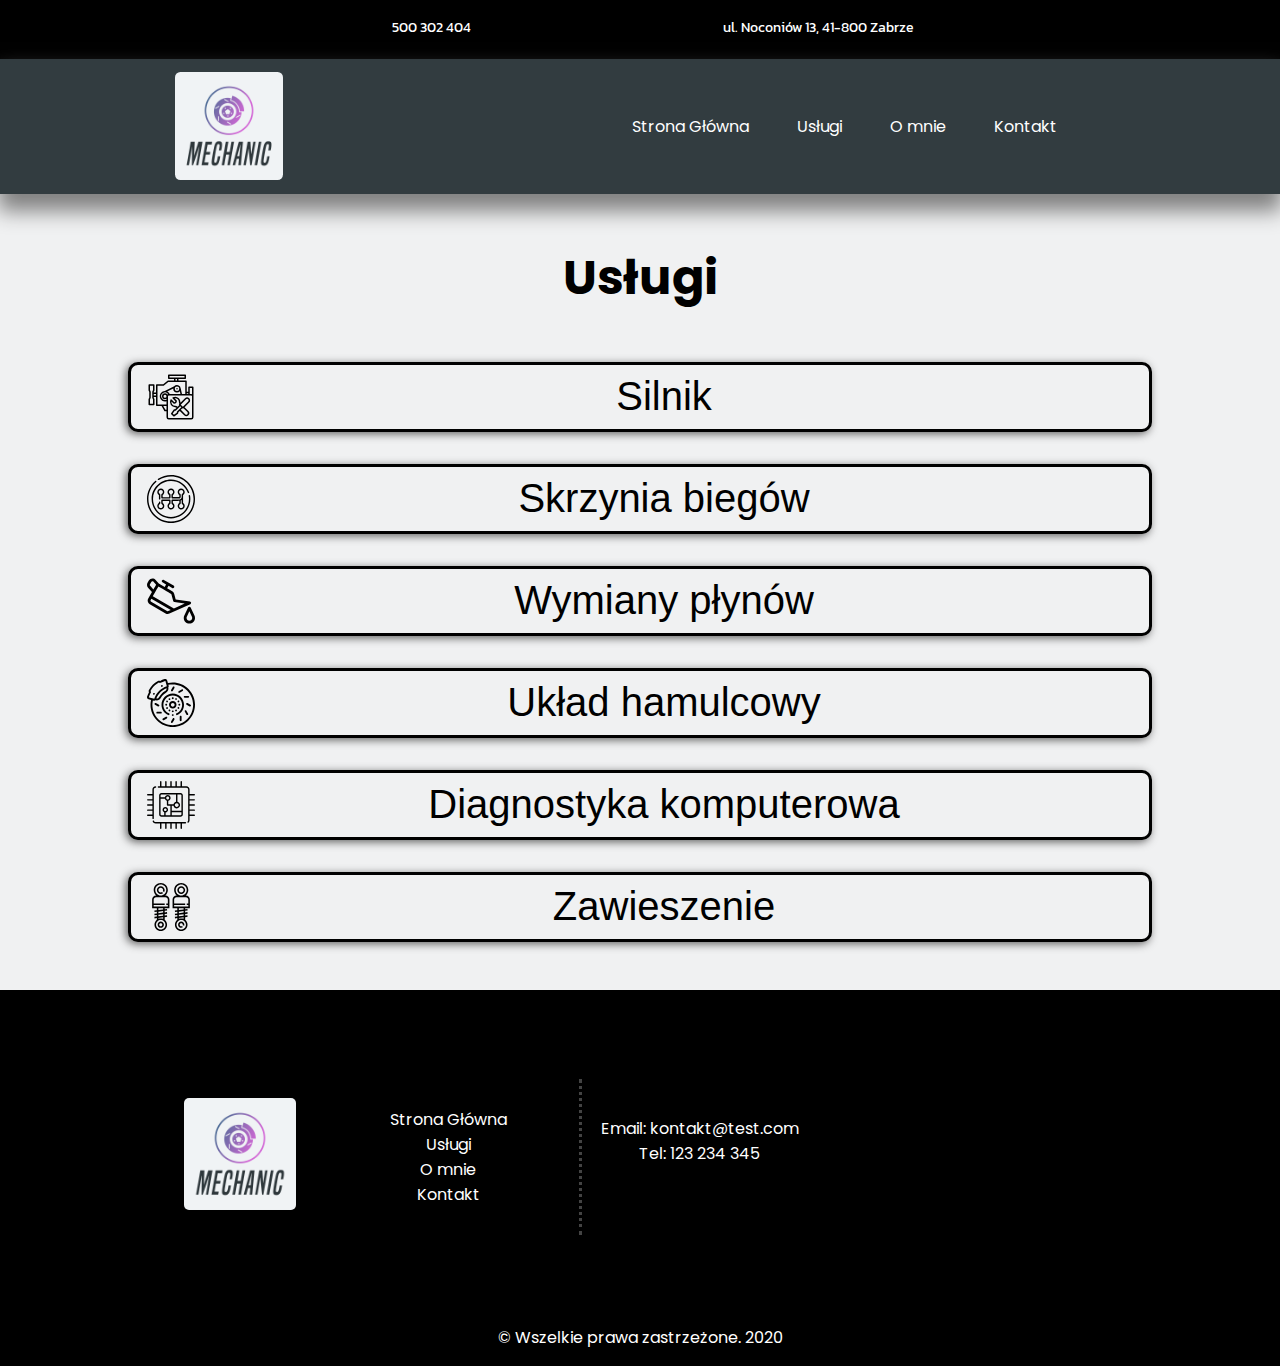
<file: uslugi.html>
<!DOCTYPE html>
<html lang="pl">
<head>
    <meta charset="UTF-8">
    <meta name="viewport" content="width=device-width, initial-scale=1.0">

    <link rel="shortcut icon" href="favicon/favicon.ico">
    <link rel="icon" sizes="16x16 32x32 64x64" href="favicon/favicon.ico">
    <link rel="icon" type="image/png" sizes="196x196" href="favicon/favicon-192.png">
    <link rel="icon" type="image/png" sizes="160x160" href="favicon/favicon-160.png">
    <link rel="icon" type="image/png" sizes="96x96" href="favicon/favicon-96.png">
    <link rel="icon" type="image/png" sizes="64x64" href="favicon/favicon-64.png">
    <link rel="icon" type="image/png" sizes="32x32" href="favicon/favicon-32.png">
    <link rel="icon" type="image/png" sizes="16x16" href="favicon/favicon-16.png">
    <link rel="apple-touch-icon" href="favicon/favicon-57.png">
    <link rel="apple-touch-icon" sizes="114x114" href="favicon/favicon-114.png">
    <link rel="apple-touch-icon" sizes="72x72" href="favicon/favicon-72.png">
    <link rel="apple-touch-icon" sizes="144x144" href="favicon/favicon-144.png">
    <link rel="apple-touch-icon" sizes="60x60" href="favicon/favicon-60.png">
    <link rel="apple-touch-icon" sizes="120x120" href="favicon/favicon-120.png">
    <link rel="apple-touch-icon" sizes="76x76" href="favicon/favicon-76.png">
    <link rel="apple-touch-icon" sizes="152x152" href="favicon/favicon-152.png">
    <link rel="apple-touch-icon" sizes="180x180" href="favicon/favicon-180.png">
    <meta name="msapplication-TileColor" content="#FFFFFF">
    <meta name="msapplication-TileImage" content="favicon/favicon-144.png">
    <meta name="msapplication-config" content="favicon/browserconfig.xml">


    <title>Usługi | Mechanik Zabrze</title>
    <meta name="keywords" content="mechanik, Zabrze, sprzęgła, dsg, auto, naprawa aut, samochody, mechanika samochodowa">
    <meta name="description" content="Leczymy samochody z pasją. Mechanika samochodowa. Naprawa skrzyń DSG. Pierwsze w Polsce wzmocnione sprzęgła dwutarczowe.">

    <link rel="stylesheet" href="https://cdnjs.cloudflare.com/ajax/libs/font-awesome/5.15.1/css/all.min.css" integrity="sha512-+4zCK9k+qNFUR5X+cKL9EIR+ZOhtIloNl9GIKS57V1MyNsYpYcUrUeQc9vNfzsWfV28IaLL3i96P9sdNyeRssA==" crossorigin="anonymous" />

    <link rel="stylesheet" href="./css/main.css" type="text/css">
    
</head>
<body id="body">
    <!-- Preloader -->
    <div class="preloader"> 
        <div class="preloader-nut-icon">
            <img src="./img/nut_icon.svg" alt="" />
        </div>
        <p>Ładowanie...</p>    
    </div>
    <!-- Upbar -->
    <div class="upbar">
        <div class="upbar-container flex">
            <a href="tel:500302404" class="upbar-link">
                <div class="upbar-item flex">
                    <i class="fas fa-phone-alt"></i>
                    <span>500 302 404</span>
                </div>
            </a>
            <a href="https://goo.gl/maps/t9JzW37qsc8tWiyz9" class="upbar-link" target="_blank">
                <div class="upbar-item flex">
                    <i class="fas fa-map-marked-alt"></i>
                    <span>ul. Noconiów 13, 41-800 Zabrze</span>
                </div>
            </a>
        </div>
    </div>

   <!-- Navbar -->
    <div id="navbar" class="navbar flex">
    <div class="logo">
        <a href="/" class="logo-link">
            <img src="./img/default.png" alt="logo" id="logo-img"/>
        </a>
    </div>
    <!-- Menu -->
    <nav>
        <ul id="desctop-menu" class="flex">
            <li>
                <a href="/">Strona Główna</a>
            </li>
            <li>
                <a href="/uslugi">Usługi</a>
            </li>
            <li>
                <a href="/o-mnie">O mnie</a>
            </li>
            <li>
                <a href="/kontakt">Kontakt</a>
            </li>
        </ul>

        <a id ="hamburger" href="javascript: void(0)">
            <i class="fas fa-bars"></i>
        </a>
    </nav>
    <div id="mobile-menu-container" class="inactive">
        <div id="close-icon-mobile-menu" class="close-icon">
            <i class="fas fa-times"></i>
        </div>
        <ul id="mobile-menu" class="flex">
            <li>
                <a href="/">Strona Główna</a>
            </li>
            <li>
                <a href="/uslugi">Usługi</a>
            </li>
            <li>
                <a href="/o-mnie">O mnie</a>
            </li>
            <li>
                <a href="/kontakt">Kontakt</a>
            </li>
        </ul>
        <div class="quick-contact flex">
            <a href="tel:500302404" target="_blank" class="call button-color-bg">
                <i class="fas fa-phone-alt"></i> Zadzwoń
            </a>
            <a href="https://goo.gl/maps/t9JzW37qsc8tWiyz9" target="_blank" class="call button-color-bg">
                <i class="fas fa-map-marked-alt"></i> Prowadź do warsztatu
            </a>
        </div>
    </div>
    
    </div>
    <main class="main-uslugi content">
        <header>
                <div class="header-uslugi">
                    <h1 class="text-center">Usługi</h1>
                </div> 
        </header>
        <article class="car-modules grid">
            
            <section class="module text-center">
                <button class="button-services">
                        <img class="service-img" src="./img/engine.svg" alt="engine-icon">
                        <span>Silnik</span>
                        <div class="button-icon">
                            <i class="fas fa-plus-square"></i>
                        </div>  
                </button>
                <div class="module-services"><ul class="module-services-list">
                        <li class="module-services-list-item">
                            <p class="service">Usługa</p><span class="price">Cena</span>
                        </li>
                        <li class="module-services-list-item">
                            <p class="service">Usługa</p><span class="price">Cena</span>
                        </li>
                        <li class="module-services-list-item">
                            <p class="service">Usługa</p><span class="price">Cena</span>
                        </li></ul></div>
            </section>
            <section class="module text-center">
                <button class="button-services">
                        <img class="service-img" src="./img/transmission.svg" alt="engine-icon">
                        <span>Skrzynia biegów</span>
                        <div class="button-icon">
                            <i class="fas fa-plus-square"></i>
                        </div>  
                </button>
                <div class="module-services"><ul class="module-services-list">
                        <li class="module-services-list-item">
                            <p class="service">Usługa</p><span class="price">Cena</span>
                        </li>
                        <li class="module-services-list-item">
                            <p class="service">Usługa</p><span class="price">Cena</span>
                        </li>
                        <li class="module-services-list-item">
                            <p class="service">Usługa</p><span class="price">Cena</span>
                        </li></ul></div>
            </section>
            <section class="module text-center">
                <button class="button-services">
                        <img class="service-img" src="./img/car-oil.svg" alt="engine-icon">
                        <span>Wymiany płynów</span>
                        <div class="button-icon">
                            <i class="fas fa-plus-square"></i>
                        </div>  
                </button>
                <div class="module-services"><ul class="module-services-list">
                        <li class="module-services-list-item">
                            <p class="service">Usługa</p><span class="price">Cena</span>
                        </li>
                        <li class="module-services-list-item">
                            <p class="service">Usługa</p><span class="price">Cena</span>
                        </li>
                        <li class="module-services-list-item">
                            <p class="service">Usługa</p><span class="price">Cena</span>
                        </li></ul></div>
            </section>
            <section class="module text-center">
                <button class="button-services">
                        <img class="service-img" src="./img/disc-brake.svg" alt="engine-icon">
                        <span>Układ hamulcowy</span>
                        <div class="button-icon">
                            <i class="fas fa-plus-square"></i>
                        </div>  
                </button>
                <div class="module-services"><ul class="module-services-list">
                        <li class="module-services-list-item">
                            <p class="service">Usługa</p><span class="price">Cena</span>
                        </li>
                        <li class="module-services-list-item">
                            <p class="service">Usługa</p><span class="price">Cena</span>
                        </li>
                        <li class="module-services-list-item">
                            <p class="service">Usługa</p><span class="price">Cena</span>
                        </li></ul></div>
            </section>
            <section class="module text-center">
                <button class="button-services">
                        <img class="service-img" src="./img/cpu.svg" alt="engine-icon">
                        <span>Diagnostyka komputerowa</span>
                        <div class="button-icon">
                            <i class="fas fa-plus-square"></i>
                        </div>  
                </button>
                <div class="module-services"><ul class="module-services-list">
                        <li class="module-services-list-item">
                            <p class="service">Usługa</p><span class="price">Cena</span>
                        </li>
                        <li class="module-services-list-item">
                            <p class="service">Usługa</p><span class="price">Cena</span>
                        </li>
                        <li class="module-services-list-item">
                            <p class="service">Usługa</p><span class="price">Cena</span>
                        </li></ul></div>
            </section>
            <section class="module text-center">
                <button class="button-services">
                        <img class="service-img" src="./img/car-parts.svg" alt="engine-icon">
                        <span>Zawieszenie</span>
                        <div class="button-icon">
                            <i class="fas fa-plus-square"></i>
                        </div>  
                </button>
                <div class="module-services"><ul class="module-services-list">
                        <li class="module-services-list-item">
                            <p class="service">Usługa</p><span class="price">Cena</span>
                        </li>
                        <li class="module-services-list-item">
                            <p class="service">Usługa</p><span class="price">Cena</span>
                        </li>
                        <li class="module-services-list-item">
                            <p class="service">Usługa</p><span class="price">Cena</span>
                        </li></ul></div>
            </section>
        </article>
    </main>
    <!-- Footer -->
    <footer>
        <div class="footer grid">
            <div class="footer-logo">
                <a href="/" class="logo-link">
                    <img src="./img/default.png" alt="logo"/>
                </a>
            </div>
            <div class="footer-menu">
                <ul class="">
                    <li>
                        <a href="/">Strona Główna</a>
                    </li>
                    <li>
                        <a href="/uslugi">Usługi</a>
                    </li>
                    <li>
                        <a href="/o-mnie">O mnie</a>
                    </li>
                    <li>
                        <a href="/kontakt">Kontakt</a>
                    </li>
                </ul>
            </div>
            <div class="footer-kontakt flex">
                <div class="footer-line"></div>
                <div class="tel-email flex">
                    <p>Email: kontakt@test.com</p>
                    <p>Tel: 123 234 345</p>
                    <div class="social-media flex">
                        <a href="#">
                            <i class="fab fa-facebook-square facebook-icon"></i>
                        </a>
                        <a href="#">
                            <i class="fab fa-twitter-square twitter-icon"></i>
                        </a>
                    </div>
                </div>
                
                <div class="footer-map">
                    <iframe src="https://www.google.com/maps/embed?pb=!1m18!1m12!1m3!1d2550.2762153702884!2d18.795979416092482!3d50.26810097945069!2m3!1f0!2f0!3f0!3m2!1i1024!2i768!4f13.1!3m3!1m2!1s0x471133045d5e6ad3%3A0xc408159da229791a!2sNoconi%C3%B3w%2013%2C%2041-810%20Zabrze!5e0!3m2!1spl!2spl!4v1610849363486!5m2!1spl!2spl" width="300" height="200" frameborder="0" style="border:0;" allowfullscreen="" aria-hidden="false" tabindex="0"></iframe>
                </div>
            </div>
            
        </div>
        <div class="copy text-center"><span>&copy Wszelkie prawa zastrzeżone. 2020</span></div>
    </footer>
    
    <script src="https://cdnjs.cloudflare.com/ajax/libs/gsap/3.6.0/gsap.min.js"></script>
    <script src="https://code.jquery.com/jquery-3.5.1.min.js" integrity="sha256-9/aliU8dGd2tb6OSsuzixeV4y/faTqgFtohetphbbj0=" crossorigin="anonymous"></script>
    <script src="./js/main.js"></script>
    <script src="./js/services.js"></script>
</body>
</html>
</file>
<file: css/main.css>
@import url("https://fonts.googleapis.com/css2?family=Kanit:ital,wght@0,300;0,400;0,700;1,400&family=Lato:ital,wght@0,300;0,400;0,700;1,300;1,400;1,700&family=Poppins:ital,wght@0,300;0,400;0,500;0,700;1,300;1,400;1,500;1,700&display=swap");
* {
  margin: 0;
  padding: 0;
  font-size: 16px;
  -webkit-box-sizing: border-box;
          box-sizing: border-box;
}

/*Variables*/
/*Classes universal*/
.text-align-center {
  text-align: center;
}

.text-color-light {
  color: #fff;
}

.text-color-dark {
  color: #000;
}

.flex {
  display: -webkit-box;
  display: -ms-flexbox;
  display: flex;
  -webkit-box-orient: horizontal;
  -webkit-box-direction: normal;
      -ms-flex-direction: row;
          flex-direction: row;
  -ms-flex-pack: distribute;
      justify-content: space-around;
}

.grid {
  display: -ms-grid;
  display: grid;
  -ms-grid-columns: 1fr 1fr 1fr;
      grid-template-columns: 1fr 1fr 1fr;
  -ms-grid-rows: 1fr 1fr 1fr;
      grid-template-rows: 1fr 1fr 1fr;
  -webkit-column-gap: 1rem;
          column-gap: 1rem;
  row-gap: 2rem;
  -webkit-box-pack: center;
      -ms-flex-pack: center;
          justify-content: center;
  -webkit-box-align: center;
      -ms-flex-align: center;
          align-items: center;
}

a {
  text-decoration: none;
  color: #cc6cd9;
}

a:hover {
  color: #976fbf;
}

.text-center {
  text-align: center;
}

.text-bold {
  font-weight: 600;
}

hr {
  border: 1px solid #fff;
  border-radius: 10%;
}

h1 {
  font-size: 3rem;
}

h2 {
  font-size: 2.5rem;
}

h3 {
  font-size: 2rem;
}

.card {
  position: relative;
  width: auto;
  height: auto;
  border: 3px solid #000;
  border-radius: 10px;
  -ms-grid-column-align: center;
      justify-self: center;
  padding: 20px;
  -webkit-box-shadow: -2px 2px 8px 0px rgba(50, 50, 50, 0.75);
          box-shadow: -2px 2px 8px 0px rgba(50, 50, 50, 0.75);
  top: 0;
  right: 0;
  -webkit-transition: 0.3s ease-in-out;
  transition: 0.3s ease-in-out;
}

.card:hover {
  top: -5px;
  right: -5px;
  -webkit-box-shadow: -8px 12px 8px 0px rgba(50, 50, 50, 0.75);
          box-shadow: -8px 12px 8px 0px rgba(50, 50, 50, 0.75);
}

.sticky {
  position: fixed;
  top: 0;
  width: 100%;
  -webkit-transition: 0.3s ease-in-out;
  transition: 0.3s ease-in-out;
}

.sticky ~ .content {
  padding-top: 15vh;
}

.preloader {
  position: fixed;
  top: 0;
  left: 0;
  width: 100%;
  height: 100vh;
  background: #323c40;
  z-index: 1000;
  display: -webkit-box;
  display: -ms-flexbox;
  display: flex;
  -webkit-box-pack: center;
      -ms-flex-pack: center;
          justify-content: center;
  -webkit-box-align: center;
      -ms-flex-align: center;
          align-items: center;
  opacity: 1;
  -webkit-transition: opacity 0.3s ease-in-out;
  transition: opacity 0.3s ease-in-out;
}

.preloader .preloader-nut-icon {
  display: -webkit-box;
  display: -ms-flexbox;
  display: flex;
  -webkit-animation: preloader 1s ease-in-out infinite;
          animation: preloader 1s ease-in-out infinite;
}

.preloader .preloader-nut-icon img {
  width: 7rem;
  -webkit-filter: invert(87%) sepia(2%) saturate(113%) hue-rotate(173deg) brightness(113%) contrast(92%);
          filter: invert(87%) sepia(2%) saturate(113%) hue-rotate(173deg) brightness(113%) contrast(92%);
}

.preloader-hidden {
  opacity: 0;
  pointer-events: none;
}

.preloader-display-none {
  display: none;
}

@-webkit-keyframes preloader {
  0% {
    -webkit-transform: rotateZ(0deg);
            transform: rotateZ(0deg);
  }
  100% {
    -webkit-transform: rotateZ(180deg);
            transform: rotateZ(180deg);
  }
}

@keyframes preloader {
  0% {
    -webkit-transform: rotateZ(0deg);
            transform: rotateZ(0deg);
  }
  100% {
    -webkit-transform: rotateZ(180deg);
            transform: rotateZ(180deg);
  }
}

body {
  background-color: #f0f1f2;
  width: 100%;
  height: auto;
  color: #fff;
  font-family: "Poppins", sans-serif;
}

.upbar {
  background-color: #000;
  width: 100%;
  padding: 1rem;
  max-height: 6.5vh;
  min-height: 6.5vh;
}

.upbar .upbar-container {
  -webkit-box-pack: space-evenly;
      -ms-flex-pack: space-evenly;
          justify-content: space-evenly;
  -webkit-box-align: center;
      -ms-flex-align: center;
          align-items: center;
  -ms-flex-wrap: wrap;
      flex-wrap: wrap;
  width: 80%;
  margin: 0 auto;
}

.upbar .upbar-container .upbar-link {
  color: #fff;
  font-size: 0.9rem;
  display: block;
  text-decoration: none;
  margin-left: 1rem;
}

.upbar .upbar-container .upbar-link:hover {
  text-decoration: none;
}

.upbar .upbar-container .upbar-link:hover .upbar-item span {
  color: #cc6cd9;
  text-decoration: none;
  -webkit-transition: 0.3s ease-in-out;
  transition: 0.3s ease-in-out;
}

.upbar .upbar-container .upbar-link:hover .upbar-item i {
  font-size: 1.6rem;
  text-decoration: none;
  -webkit-transition: 0.3s ease-in-out;
  transition: 0.3s ease-in-out;
}

.upbar .upbar-container .upbar-item span {
  font-size: 0.9rem;
  font-family: "Kanit", sans-serif;
}

.upbar .upbar-container .upbar-item i {
  font-size: 1.5rem;
  color: #cc6cd9;
  margin-right: 10px;
}

/*Nav bar*/
.navbar {
  width: 100%;
  max-height: 15vh;
  min-height: 15vh;
  background-color: #323c40;
  padding: 0.8rem 0;
  -ms-flex-pack: distribute;
      justify-content: space-around;
  -webkit-box-align: center;
      -ms-flex-align: center;
          align-items: center;
  z-index: 2;
  -webkit-box-shadow: 0px 15px 20px 2px grey;
          box-shadow: 0px 15px 20px 2px grey;
}

.navbar .logo {
  max-height: 12vh;
  width: auto;
}

.navbar #logo-img {
  max-height: 12vh;
  width: auto;
  border-radius: 5%;
}

.navbar nav {
  height: 100%;
}

.navbar nav ul {
  -webkit-box-pack: space-evenly;
      -ms-flex-pack: space-evenly;
          justify-content: space-evenly;
}

.navbar nav ul li {
  list-style-type: none;
  display: block;
  margin: 0 3rem 0 0;
}

.navbar nav ul li a {
  text-decoration: none;
  color: #fff;
}

.navbar nav ul li a:hover {
  color: #976fbf;
  border-bottom: 3px solid #976fbf;
}

.navbar nav ul li a:active {
  color: #cc6cd9;
  border-bottom: 3px solid #cc6cd9;
}

.navbar nav #hamburger {
  display: none;
}

.navbar nav #hamburger i {
  font-size: 2.2rem;
  color: #fff;
}

.navbar nav #hamburger:hover i {
  color: #cc6cd9;
}

#mobile-menu-container {
  width: 50%;
  height: 100vh;
  background-color: #323c40ee;
  z-index: 10000;
  position: absolute;
  top: 0vh;
  right: 0;
}

#mobile-menu-container .close-icon {
  cursor: pointer;
  text-align: center;
  margin: 1.4rem 1.2rem 1.4rem 75%;
}

#mobile-menu-container .close-icon i {
  font-size: 2.5rem;
}

#mobile-menu-container .close-icon:hover {
  color: #cc6cd9;
}

#mobile-menu-container #mobile-menu {
  width: 100%;
  height: 35%;
  -webkit-box-orient: vertical;
  -webkit-box-direction: normal;
      -ms-flex-direction: column;
          flex-direction: column;
  -ms-flex-pack: distribute;
      justify-content: space-around;
  -webkit-box-align: center;
      -ms-flex-align: center;
          align-items: center;
  list-style-type: none;
}

#mobile-menu-container #mobile-menu li a {
  color: #fff;
}

#mobile-menu-container #mobile-menu li a:hover {
  color: #cc6cd9;
}

#mobile-menu-container #mobile-menu li a:active {
  color: #976fbf;
  border-bottom: 3px solid #976fbf;
}

#mobile-menu-container .quick-contact {
  width: 80%;
  height: 12rem;
  margin: 0rem auto;
  text-align: center;
  -webkit-box-orient: vertical;
  -webkit-box-direction: normal;
      -ms-flex-direction: column;
          flex-direction: column;
  -ms-flex-pack: distribute;
      justify-content: space-around;
  -webkit-box-align: center;
      -ms-flex-align: center;
          align-items: center;
}

.active {
  display: block;
}

.inactive {
  display: none;
}

/*Showcase*/
.showcase {
  min-height: 80vh;
  max-height: 85vh;
  width: 100%;
  background: url("../img/pexels-gratisography-474.jpg");
  background-repeat: no-repeat;
  background-size: cover;
  background-position: fixed;
}

.showcase .bg-gradient {
  width: 100%;
  background: black;
  background: linear-gradient(130deg, rgba(0, 0, 0, 0.9) 0%, rgba(90, 90, 90, 0.7) 40%, rgba(90, 90, 90, 0.6) 50%, rgba(90, 90, 90, 0.7) 65%, rgba(214, 181, 225, 0.6) 100%);
  -ms-flex-wrap: nowrap;
      flex-wrap: nowrap;
  -webkit-box-orient: vertical;
  -webkit-box-direction: normal;
      -ms-flex-direction: column;
          flex-direction: column;
  -webkit-box-pack: center;
      -ms-flex-pack: center;
          justify-content: center;
  -webkit-box-align: center;
      -ms-flex-align: center;
          align-items: center;
}

.showcase .bg-gradient .showcase-paragraph {
  width: 100%;
}

.showcase .bg-gradient .showcase-paragraph p {
  font-size: 3rem;
  font-weight: 500;
  opacity: 100%;
}

.showcase .bg-gradient .line-with-key-container {
  width: 100%;
  -webkit-box-pack: center;
      -ms-flex-pack: center;
          justify-content: center;
  -webkit-box-align: center;
      -ms-flex-align: center;
          align-items: center;
}

.showcase .bg-gradient .line-with-key-container .line-left {
  width: 30%;
}

.showcase .bg-gradient .line-with-key-container .key-icon {
  margin: 0 40px;
}

.showcase .bg-gradient .line-with-key-container .key-icon i {
  font-size: 2.5rem;
}

.showcase .bg-gradient .line-with-key-container .line-right {
  width: 30%;
}

.showcase .bg-gradient .check-for-more {
  margin-top: 9rem;
}

.showcase .bg-gradient .check-for-more a {
  display: block;
  color: #fff;
}

.showcase .bg-gradient .check-for-more a:hover {
  color: #000;
}

/*What I am doing*/
.container-what-i-am-doing {
  position: relative;
  width: 100%;
}

.container-what-i-am-doing .divider-1 {
  position: absolute;
  top: -3.5rem;
  width: 100%;
  background-color: #323c40;
  height: 7rem;
  color: #000;
  -webkit-transform: skewY(2deg);
          transform: skewY(2deg);
}

.container-what-i-am-doing .divider-2 {
  position: absolute;
  top: -3.5rem;
  width: 100%;
  background-color: #323c40;
  height: 9rem;
  color: #000;
  -webkit-transform: skewY(-2deg);
          transform: skewY(-2deg);
}

.container-what-i-am-doing .container-grid {
  width: 100%;
  padding: 8rem 5rem;
  color: #000;
}

.container-what-i-am-doing .container-grid h1 {
  margin-bottom: 3rem;
}

.container-what-i-am-doing .container-grid .services {
  margin-bottom: 2rem;
  -webkit-box-pack: stretch;
      -ms-flex-pack: stretch;
          justify-content: stretch;
}

.container-what-i-am-doing .container-grid .service-1 {
  -ms-grid-column: 1;
      grid-column-start: 1;
  grid-column-end: 4;
  border: 6px solid #976fbf;
}

.container-what-i-am-doing .container-grid .service-1 img {
  width: 8rem;
  max-height: auto;
}

.container-what-i-am-doing .container-grid .service-1 p {
  font-size: 1.5rem;
  margin-bottom: 1rem;
}

.container-what-i-am-doing .container-grid .service-1 a {
  font-size: 1.2rem;
}

.container-what-i-am-doing .container-grid .service-1 a .visible {
  -webkit-transition: 0.3s ease-in-out;
  transition: 0.3s ease-in-out;
  visibility: hidden;
  font-size: 1.2rem;
}

.container-what-i-am-doing .container-grid .service-1 a:hover .visible {
  visibility: visible;
  padding-left: 1rem;
}

.container-what-i-am-doing .container-grid .service-2 {
  width: 100%;
  height: 100%;
}

.container-what-i-am-doing .container-grid .service-2 img {
  width: 8rem;
  max-height: auto;
}

.container-what-i-am-doing .container-grid .service-2 p {
  font-size: 1.5rem;
  margin-bottom: 1rem;
}

.container-what-i-am-doing .container-grid .service-2 a {
  font-size: 1.2rem;
}

.container-what-i-am-doing .container-grid .service-2 a .visible {
  -webkit-transition: 0.3s ease-in-out;
  transition: 0.3s ease-in-out;
  visibility: hidden;
  font-size: 1.2rem;
}

.container-what-i-am-doing .container-grid .service-2 a:hover .visible {
  visibility: visible;
  padding-left: 1rem;
}

.container-what-i-am-doing .price-list {
  width: 100%;
}

.container-what-i-am-doing .price-list button {
  font-size: 2rem;
}

/*About me*/
.about-me-container {
  padding: 4rem 0;
  -ms-grid-columns: 10% 1fr 1fr 10%;
      grid-template-columns: 10% 1fr 1fr 10%;
  -ms-grid-rows: 1fr;
      grid-template-rows: 1fr;
  justify-items: center;
  -webkit-box-align: center;
      -ms-flex-align: center;
          align-items: center;
  color: #fff;
  background-color: #323c40;
}

.about-me-container .photo {
  -ms-grid-column: 2;
      grid-column-start: 2;
  grid-column-end: 3;
  text-align: center;
}

.about-me-container .photo img {
  width: 100%;
  max-height: auto;
  border-radius: 15px;
  -webkit-box-shadow: 0px 0px 0px 15px rgba(255, 255, 255, 0.75);
          box-shadow: 0px 0px 0px 15px rgba(255, 255, 255, 0.75);
}

.about-me-container .text {
  text-align: justify;
  margin-left: 5rem;
  padding: 1rem 2rem;
  border-left: 6px solid #fff;
  border-radius: 15px;
}

.about-me-container .text p {
  margin-bottom: 1.5rem;
}

.about-me-container .text a .visible {
  visibility: hidden;
}

.about-me-container .text a:hover .visible {
  -webkit-transition: 0.3s ease-in-out;
  transition: 0.3s ease-in-out;
  visibility: visible;
  padding-left: 1rem;
}

/*Footer*/
footer {
  width: 100%;
  height: auto;
  background-color: #000;
  color: #fff;
}

footer .footer {
  padding: 4rem 0;
  width: 100%;
  height: auto;
  -ms-grid-columns: 10% 15% 1fr 3fr 10%;
      grid-template-columns: 10% 15% 1fr 3fr 10%;
  -ms-grid-rows: 1fr;
      grid-template-rows: 1fr;
  justify-items: center;
  -webkit-box-align: center;
      -ms-flex-align: center;
          align-items: center;
}

footer .footer .footer-logo {
  -ms-grid-column: 2;
      grid-column-start: 2;
  grid-column-end: 3;
}

footer .footer .footer-logo img {
  width: 7rem;
  max-height: auto;
  border-radius: 5px;
}

footer .footer .footer-menu {
  text-align: center;
  width: 100%;
  margin: 0rem 2rem;
}

footer .footer .footer-menu ul {
  text-align: center;
  width: 100%;
}

footer .footer .footer-menu ul li {
  list-style-type: none;
  display: block;
}

footer .footer .footer-menu ul li a {
  text-decoration: none;
  color: #fff;
}

footer .footer .footer-menu ul li a:hover {
  color: #976fbf;
  border-bottom: 3px solid #976fbf;
}

footer .footer .footer-menu ul li a:active {
  color: #cc6cd9;
  border-bottom: 3px solid #cc6cd9;
}

footer .footer .footer-kontakt {
  width: 100%;
  height: 100%;
  -webkit-box-pack: space-evenly;
      -ms-flex-pack: space-evenly;
          justify-content: space-evenly;
  -ms-flex-line-pack: center;
      align-content: center;
}

footer .footer .footer-kontakt .footer-line {
  margin: auto 0;
  height: 75%;
  border-left: 3px dotted #434343;
}

footer .footer .footer-kontakt .tel-email {
  text-align: center;
  -webkit-box-orient: vertical;
  -webkit-box-direction: normal;
      -ms-flex-direction: column;
          flex-direction: column;
  -webkit-box-pack: center;
      -ms-flex-pack: center;
          justify-content: center;
}

footer .footer .footer-kontakt .tel-email .social-media {
  width: 100%;
  height: auto;
  margin-top: 2rem;
}

footer .footer .footer-kontakt .tel-email .social-media i {
  font-size: 3rem;
}

footer .footer .footer-kontakt .tel-email .social-media a .facebook-icon {
  color: #4267b2;
}

footer .footer .footer-kontakt .tel-email .social-media a .facebook-icon:hover {
  color: #1044ac;
}

footer .footer .footer-kontakt .tel-email .social-media a .twitter-icon {
  color: #1da1f2;
}

footer .footer .footer-kontakt .tel-email .social-media a .twitter-icon:hover {
  color: #0076c0;
}

footer .footer .footer-map iframe {
  border-radius: 10px;
}

footer .copy {
  padding-bottom: 1rem;
}

@media only screen and (max-width: 768px) {
  * {
    font-size: 14px;
  }
  /*Navbar*/
  .upbar {
    max-height: 7rem;
  }
  .navbar {
    -ms-flex-pack: distribute;
        justify-content: space-around;
  }
  .navbar .logo #logo-img {
    max-height: 12vh;
  }
  .navbar nav {
    overflow-y: visible;
  }
  .navbar nav #desctop-menu {
    display: none;
  }
  .navbar nav #hamburger {
    display: block;
  }
  .showcase .check-for-more {
    margin-top: 3rem;
  }
  .container-what-i-am-doing .container-grid {
    padding: 8rem 2rem;
  }
  .container-what-i-am-doing .grid {
    width: 100%;
    -ms-grid-columns: 100%;
        grid-template-columns: 100%;
    -ms-grid-rows: auto;
        grid-template-rows: auto;
  }
  .container-what-i-am-doing .services {
    width: 100%;
    -webkit-box-pack: center;
        -ms-flex-pack: center;
            justify-content: center;
    -webkit-column-gap: 1rem;
            column-gap: 1rem;
  }
  .container-what-i-am-doing .services .service-1 {
    width: 100%;
    -ms-grid-column: 1;
        grid-column-start: 1;
    grid-column-end: 2;
  }
  .container-what-i-am-doing .services .service-2 {
    width: 100%;
    -ms-grid-column: 1;
        grid-column-start: 1;
    grid-column-end: 2;
  }
  .about-me-container {
    -ms-grid-columns: 100%;
        grid-template-columns: 100%;
    -ms-grid-rows: auto;
        grid-template-rows: auto;
    -webkit-column-gap: 0rem;
            column-gap: 0rem;
    padding: 1.5rem 2rem;
  }
  .about-me-container .photo {
    -ms-grid-column: 1;
        grid-column-start: 1;
    grid-column-end: 2;
    padding: 2rem 3rem;
  }
  .about-me-container .photo img {
    max-width: 80%;
    max-height: auto;
  }
  .about-me-container .text {
    border-top: 6px solid #fff;
    border-left: none;
    margin-left: 0rem;
  }
  .about-me-container .text a {
    margin: 0rem auto;
  }
  footer .grid {
    -ms-grid-columns: 50% 50%;
        grid-template-columns: 50% 50%;
    -ms-grid-rows: auto;
        grid-template-rows: auto;
    -webkit-column-gap: 0rem;
            column-gap: 0rem;
  }
  footer .footer .footer-logo {
    -ms-grid-column: 1;
        grid-column-start: 1;
    grid-column-end: 2;
    width: 4rem;
    max-height: auto;
  }
  footer .footer .footer-menu ul {
    padding: 0rem auto;
  }
  footer .footer .footer-menu ul li {
    margin-bottom: 1rem;
  }
  footer .footer .footer-menu ul li a {
    font-size: 1.2rem;
  }
  footer .footer .footer-kontakt {
    -ms-grid-column: 1;
        grid-column-start: 1;
    grid-column-end: 3;
    -webkit-box-orient: vertical;
    -webkit-box-direction: reverse;
        -ms-flex-direction: column-reverse;
            flex-direction: column-reverse;
    -webkit-box-pack: space-evenly;
        -ms-flex-pack: space-evenly;
            justify-content: space-evenly;
    margin-top: 3rem;
  }
  footer .footer .footer-kontakt .footer-line {
    display: none;
  }
  footer .footer .footer-kontakt .footer-map {
    text-align: center;
  }
  footer .footer .footer-kontakt .tel-email {
    margin-top: 0rem;
    -webkit-box-pack: space-evenly;
        -ms-flex-pack: space-evenly;
            justify-content: space-evenly;
  }
  footer .footer .footer-kontakt .tel-email .social-media {
    -webkit-box-pack: space-evenly;
        -ms-flex-pack: space-evenly;
            justify-content: space-evenly;
  }
}

.button-white-transparent {
  border: 3px solid #fff;
  padding: 5px 15px;
  cursor: pointer;
}

.button-white-transparent:hover {
  background: -webkit-gradient(linear, left bottom, left top, color-stop(30%, rgba(255, 255, 255, 0)), to(rgba(255, 255, 255, 0.6)));
  background: linear-gradient(0deg, rgba(255, 255, 255, 0) 30%, rgba(255, 255, 255, 0.6) 100%);
  background-size: 400% 400%;
  -webkit-animation: gradient 0.2s;
          animation: gradient 0.2s;
  -webkit-animation-timing-function: ease-out;
          animation-timing-function: ease-out;
  -webkit-animation-fill-mode: both;
          animation-fill-mode: both;
  color: #000;
  -webkit-transition: 0.5s ease-out all;
  transition: 0.5s ease-out all;
}

.button-color-bg {
  position: relative;
  top: 0;
  right: 0;
  color: #fff;
  background-color: #cc6cd9;
  width: auto;
  max-height: auto;
  padding: 1rem 2rem;
  border: none;
  border-radius: 15px;
  -webkit-box-shadow: -2px 2px 8px 0px rgba(50, 50, 50, 0.75);
          box-shadow: -2px 2px 8px 0px rgba(50, 50, 50, 0.75);
  -webkit-transition: 0.3s ease-in-out;
  transition: 0.3s ease-in-out;
}

.button-color-bg:hover {
  top: -5px;
  right: -5px;
  -webkit-box-shadow: -8px 12px 8px 0px rgba(50, 50, 50, 0.75);
          box-shadow: -8px 12px 8px 0px rgba(50, 50, 50, 0.75);
  background-color: #976fbf;
  cursor: pointer;
  color: #fff;
}

.button-color-bg:active {
  -webkit-transition: none;
  transition: none;
  color: #fff;
  top: -3px;
  right: -3px;
  -webkit-box-shadow: -6px 10px 8px 0px rgba(50, 50, 50, 0.75);
          box-shadow: -6px 10px 8px 0px rgba(50, 50, 50, 0.75);
}

.button-color-animated-arrow {
  display: block;
  width: 17rem;
  height: auto;
  text-align: center;
  border-radius: 0.5rem;
  font-size: 1.2rem;
  background-color: #cc6cd9;
  color: #fff;
  padding: 1rem 1.5rem;
}

.button-color-animated-arrow:hover {
  background-color: #7668a6;
  color: #fff;
}

@-webkit-keyframes gradient {
  0% {
    background-position: -30% -30%;
  }
  100% {
    background-position: 0% 0%;
  }
}

@keyframes gradient {
  0% {
    background-position: -30% -30%;
  }
  100% {
    background-position: 0% 0%;
  }
}

.main-uslugi {
  width: 100%;
  height: 100%;
}

.header-uslugi {
  margin-top: 3rem;
  color: #000;
}

.car-modules {
  -ms-grid-columns: 1fr;
      grid-template-columns: 1fr;
  -ms-grid-rows: auto;
      grid-template-rows: auto;
  justify-items: center;
  -webkit-box-align: center;
      -ms-flex-align: center;
          align-items: center;
  color: #000;
  margin: 3rem 0rem;
}

.car-modules .module {
  width: 80%;
}

.car-modules .module .button-services {
  display: -webkit-box;
  display: -ms-flexbox;
  display: flex;
  -ms-flex-pack: distribute;
      justify-content: space-around;
  -webkit-box-align: center;
      -ms-flex-align: center;
          align-items: center;
  width: 100%;
  position: relative;
  top: 0;
  right: 0;
  padding: 0.5rem 1rem;
  background-color: #f0f1f2;
  border: 3px solid #000;
  border-radius: 10px;
  -webkit-box-shadow: -2px 2px 8px 0px rgba(50, 50, 50, 0.75);
          box-shadow: -2px 2px 8px 0px rgba(50, 50, 50, 0.75);
  z-index: 1;
  font-size: 2.5rem;
  color: #000;
  cursor: pointer;
  -webkit-transition: all 0.3s ease-in-out;
  transition: all 0.3s ease-in-out;
}

.car-modules .module .button-services .service-img {
  width: 3rem;
}

.car-modules .module .button-services span {
  font-size: inherit;
  -webkit-box-flex: 1;
      -ms-flex: 1;
          flex: 1;
}

.car-modules .module .button-services i {
  font-size: 1.8rem;
}

.car-modules .module .active-button {
  background-color: #7668a6;
  color: #fff;
}

.car-modules .module .module-services {
  display: block;
  max-height: 0rem;
  overflow: hidden;
  -webkit-transition: all 0.3s ease-in-out;
  transition: all 0.3s ease-in-out;
}

.car-modules .module .module-services .module-services-list {
  width: 100%;
  opacity: 1;
  list-style-type: none;
  background-color: #fff;
  border-radius: 10px;
  padding: 1rem 1rem;
}

.car-modules .module .module-services .module-services-list .module-services-list-item {
  display: -webkit-box;
  display: -ms-flexbox;
  display: flex;
  -ms-flex-pack: distribute;
      justify-content: space-around;
  -webkit-box-align: center;
      -ms-flex-align: center;
          align-items: center;
}

.car-modules .module .module-services .module-services-list .module-services-list-item .price {
  font-weight: 600;
}

.car-modules .module .module-services .module-services-list .module-services-list-item .service {
  font-weight: 500;
}

.carousel-container {
  width: 450px;
  z-index: 0;
  border-radius: 15px;
  overflow: hidden;
  position: relative;
  -webkit-box-shadow: 0px 0px 10px 10px #323c40;
          box-shadow: 0px 0px 10px 10px #323c40;
}

.carousel-slide {
  display: -webkit-box;
  display: -ms-flexbox;
  display: flex;
  width: 100%;
  max-height: auto;
}

.prevBtn,
.nextBtn {
  position: absolute;
  height: 100%;
  width: 4rem;
  z-index: 5;
  -webkit-transition: all 0.3s ease-in-out;
  transition: all 0.3s ease-in-out;
}

.prevBtn {
  left: 0;
}

.nextBtn {
  right: 0;
}

.shadow-grey-effect-left {
  background-color: rgba(0, 0, 0, 0.3);
}

.shadow-grey-effect-right {
  background-color: rgba(0, 0, 0, 0.3);
}

#prevBtn,
#nextBtn {
  position: absolute;
  top: 40%;
  z-index: 10;
  font-size: 50px;
  color: white;
  opacity: 0.85;
  cursor: pointer;
}

#prevBtn {
  left: 20%;
}

#nextBtn {
  right: 20%;
}

body {
  position: relative;
}

.main-about-me {
  width: 100%;
  color: #000;
  text-align: center;
}

.about-me-header {
  width: 100%;
  margin: 3rem 0rem;
}

.about-me-article {
  width: 100%;
  padding: 0rem 0rem;
}

.about-me-article section {
  margin: 4rem 0rem;
}

.paragraph-with-slider {
  width: 100%;
  padding: 1rem 3rem;
  -ms-flex-pack: distribute;
      justify-content: space-around;
  -webkit-box-align: center;
      -ms-flex-align: center;
          align-items: center;
  background: -webkit-gradient(linear, right top, left top, color-stop(55%, #323c40), color-stop(55%, #f0f1f2));
  background: linear-gradient(-90deg, #323c40 55%, #f0f1f2 55%);
}

.paragraph-with-slider .slider {
  min-width: 450px;
  background-color: #323c40;
}

.paragraph-with-slider .text {
  width: 40%;
  color: #fff;
}

.my-qualifications-section {
  background-color: #323c40;
  color: #fff;
  padding: 3rem 3rem;
}

.my-qualifications {
  -webkit-box-orient: vertical;
  -webkit-box-direction: normal;
      -ms-flex-direction: column;
          flex-direction: column;
  -webkit-box-pack: justify;
      -ms-flex-pack: justify;
          justify-content: space-between;
  -webkit-box-align: center;
      -ms-flex-align: center;
          align-items: center;
}

.qualifications-text {
  margin: 2rem 0rem;
}

.qualifications-container {
  width: 100%;
}

.qualifications-grid {
  -ms-grid-columns: 3;
      grid-template-columns: 3;
  -ms-grid-rows: auto;
      grid-template-rows: auto;
  position: relative;
}

.qualification {
  padding: 1rem 2rem;
  width: 15rem;
  background-color: #f0f1f2;
  color: #000;
  cursor: pointer;
}

.qualification img {
  width: 80%;
  max-height: auto;
  border-radius: 8px;
}

.qualification i {
  margin-left: 10rem;
  font-size: 1.3rem;
  color: #323c40;
  -webkit-transform: rotateZ(-20deg);
          transform: rotateZ(-20deg);
}

.fullScreenImages {
  display: none;
  position: fixed;
  top: 0;
  right: 0;
  z-index: 10100;
  width: 100%;
  height: 100%;
  background-color: rgba(0, 0, 0, 0.5);
  -webkit-transition: all 0.3s ease-in-out;
  transition: all 0.3s ease-in-out;
}

.fullScreenImages .close-image-icon {
  position: fixed;
  top: 5%;
  right: 10%;
  font-size: 3rem;
  color: #fff;
}

.fullScreenImages .close-image-icon:hover {
  color: #976fbf;
}

.fullScreenImages .close-image-icon:active {
  color: #cc6cd9;
}

.fullScreenImages .image {
  margin: 10vh auto;
  width: 40%;
}

.fullScreenImages .image img {
  max-width: 100%;
  height: auto;
}

.fullScreenImages .caption {
  text-align: center;
  background-color: #323c40;
}

.fullScreenImages .image,
.fullScreenImages .caption {
  -webkit-animation-name: zoom;
          animation-name: zoom;
  -webkit-animation-duration: 0.6s;
          animation-duration: 0.6s;
}

@-webkit-keyframes zoom {
  from {
    -webkit-transform: scale(0);
            transform: scale(0);
  }
  to {
    -webkit-transform: scale(1);
            transform: scale(1);
  }
}

@keyframes zoom {
  from {
    -webkit-transform: scale(0);
            transform: scale(0);
  }
  to {
    -webkit-transform: scale(1);
            transform: scale(1);
  }
}

@media only screen and (max-width: 768px) {
  .paragraph-with-slider {
    -webkit-box-orient: vertical;
    -webkit-box-direction: reverse;
        -ms-flex-direction: column-reverse;
            flex-direction: column-reverse;
    -webkit-box-pack: justify;
        -ms-flex-pack: justify;
            justify-content: space-between;
    background: -webkit-gradient(linear, right top, left top, color-stop(100%, #323c40), to(#f0f1f2));
    background: linear-gradient(-90deg, #323c40 100%, #f0f1f2 100%);
  }
  .paragraph-with-slider .text {
    width: 100%;
    margin-bottom: 2rem;
  }
  .paragraph-with-slider .slider {
    min-width: 20rem;
  }
  .carousel-container {
    width: 20rem;
    max-height: auto;
  }
  .carousel-slide img {
    width: 20rem;
    max-height: auto;
  }
  .qualifications-grid {
    width: 100%;
    -ms-grid-columns: 1fr;
        grid-template-columns: 1fr;
    -ms-grid-rows: auto;
        grid-template-rows: auto;
  }
  .fullScreenImages .image {
    margin: 30vh auto;
    width: 70%;
  }
}

.main-contact {
  text-align: center;
  color: #000;
  width: 100%;
}

.contact-me-header {
  margin-top: 3rem;
}

.contact-form {
  width: 100%;
  display: -webkit-box;
  display: -ms-flexbox;
  display: flex;
  -webkit-box-orient: horizontal;
  -webkit-box-direction: normal;
      -ms-flex-direction: row;
          flex-direction: row;
  -webkit-box-pack: center;
      -ms-flex-pack: center;
          justify-content: center;
  -webkit-box-align: center;
      -ms-flex-align: center;
          align-items: center;
  margin: 1rem auto;
}

.contact-form label {
  width: 100%;
}

.contact-form input {
  width: 100%;
  margin-bottom: 1.2rem;
  padding: 0.6rem 1.2rem;
}

.contact-form input::-webkit-input-placeholder {
  font-family: "Poppins", sans-serif;
}

.contact-form input:-ms-input-placeholder {
  font-family: "Poppins", sans-serif;
}

.contact-form input::-ms-input-placeholder {
  font-family: "Poppins", sans-serif;
}

.contact-form input::placeholder {
  font-family: "Poppins", sans-serif;
}

.contact-form input,
.contact-form .msg {
  border: 3px solid rgba(0, 0, 0, 0);
}

.contact-form input:focus,
.contact-form .msg:focus {
  border: 3px solid #976fbf;
  border-radius: 10px;
  -webkit-transition: all 0.3s ease-in-out;
  transition: all 0.3s ease-in-out;
}

.form-client-data {
  display: -webkit-box;
  display: -ms-flexbox;
  display: flex;
  -webkit-box-orient: vertical;
  -webkit-box-direction: normal;
      -ms-flex-direction: column;
          flex-direction: column;
  -webkit-box-pack: center;
      -ms-flex-pack: center;
          justify-content: center;
  -webkit-box-align: center;
      -ms-flex-align: center;
          align-items: center;
  margin: 0rem 1rem;
}

.form-client-data .bot-field {
  display: none;
}

.form-client-message {
  display: -webkit-box;
  display: -ms-flexbox;
  display: flex;
  -webkit-box-pack: center;
      -ms-flex-pack: center;
          justify-content: center;
  -webkit-box-align: center;
      -ms-flex-align: center;
          align-items: center;
  -webkit-box-orient: vertical;
  -webkit-box-direction: normal;
      -ms-flex-direction: column;
          flex-direction: column;
  margin: 0rem 1rem;
}

.form-client-message .msg {
  width: 100%;
  min-height: 9rem;
  resize: vertical;
  padding: 0.6rem 1.2rem;
  font-family: inherit;
}

.form-client-message .submit-btn {
  width: 65%;
  margin-top: 1rem;
  padding: 0.6rem 1.2rem;
  background-color: #976fbf;
  color: #fff;
  -webkit-box-shadow: -2px 2px 8px 0px rgba(50, 50, 50, 0.75);
          box-shadow: -2px 2px 8px 0px rgba(50, 50, 50, 0.75);
  cursor: pointer;
}

.form-client-message .submit-btn:hover {
  background-color: #7668a6;
}

@media only screen and (max-width: 768px) {
  .contact-form {
    -webkit-box-orient: vertical;
    -webkit-box-direction: normal;
        -ms-flex-direction: column;
            flex-direction: column;
  }
  .contact-form .form-client-message .msg {
    min-height: 10rem;
  }
}

body {
  margin: 0;
  padding: 0;
  -webkit-box-sizing: border-box;
          box-sizing: border-box;
}

.success-msg-container {
  width: 100%;
  display: -webkit-box;
  display: -ms-flexbox;
  display: flex;
  -webkit-box-orient: horizontal;
  -webkit-box-direction: normal;
      -ms-flex-direction: row;
          flex-direction: row;
  -webkit-box-pack: center;
      -ms-flex-pack: center;
          justify-content: center;
  margin: 3rem 0rem;
}

.success-msg-container .success-msg-div {
  width: 45%;
  background-color: #93ffbc;
  padding: 2rem;
}

.success-msg-container .success-msg-div .additional-msg {
  margin-top: 3rem;
}

.success-msg-container .success-msg-div .contact-forms {
  display: -webkit-box;
  display: -ms-flexbox;
  display: flex;
  -webkit-box-orient: horizontal;
  -webkit-box-direction: normal;
      -ms-flex-direction: row;
          flex-direction: row;
  -ms-flex-pack: distribute;
      justify-content: space-around;
}

.success-msg-container .success-msg-div .contact-form {
  display: -webkit-box;
  display: -ms-flexbox;
  display: flex;
  -webkit-box-orient: vertical;
  -webkit-box-direction: normal;
      -ms-flex-direction: column;
          flex-direction: column;
  border-radius: 10px;
  padding: 0.5rem 2rem;
  background-color: #f0f1f2;
}

.success-msg-container .success-msg-div .contact-form-phone {
  width: 35%;
}

.success-msg-container .success-msg-div .contact-form-mail {
  width: 50%;
}

@media only screen and (max-width: 768px) {
  .success-msg-container {
    margin: 3rem 0rem;
  }
  .success-msg-container .success-msg-div {
    width: 85%;
    padding: 1rem;
  }
  .success-msg-container .success-msg-div .contact-forms {
    -webkit-box-orient: vertical;
    -webkit-box-direction: normal;
        -ms-flex-direction: column;
            flex-direction: column;
  }
  .success-msg-container .success-msg-div .contact-form {
    width: 100%;
  }
}
/*# sourceMappingURL=main.css.map */
</file>
